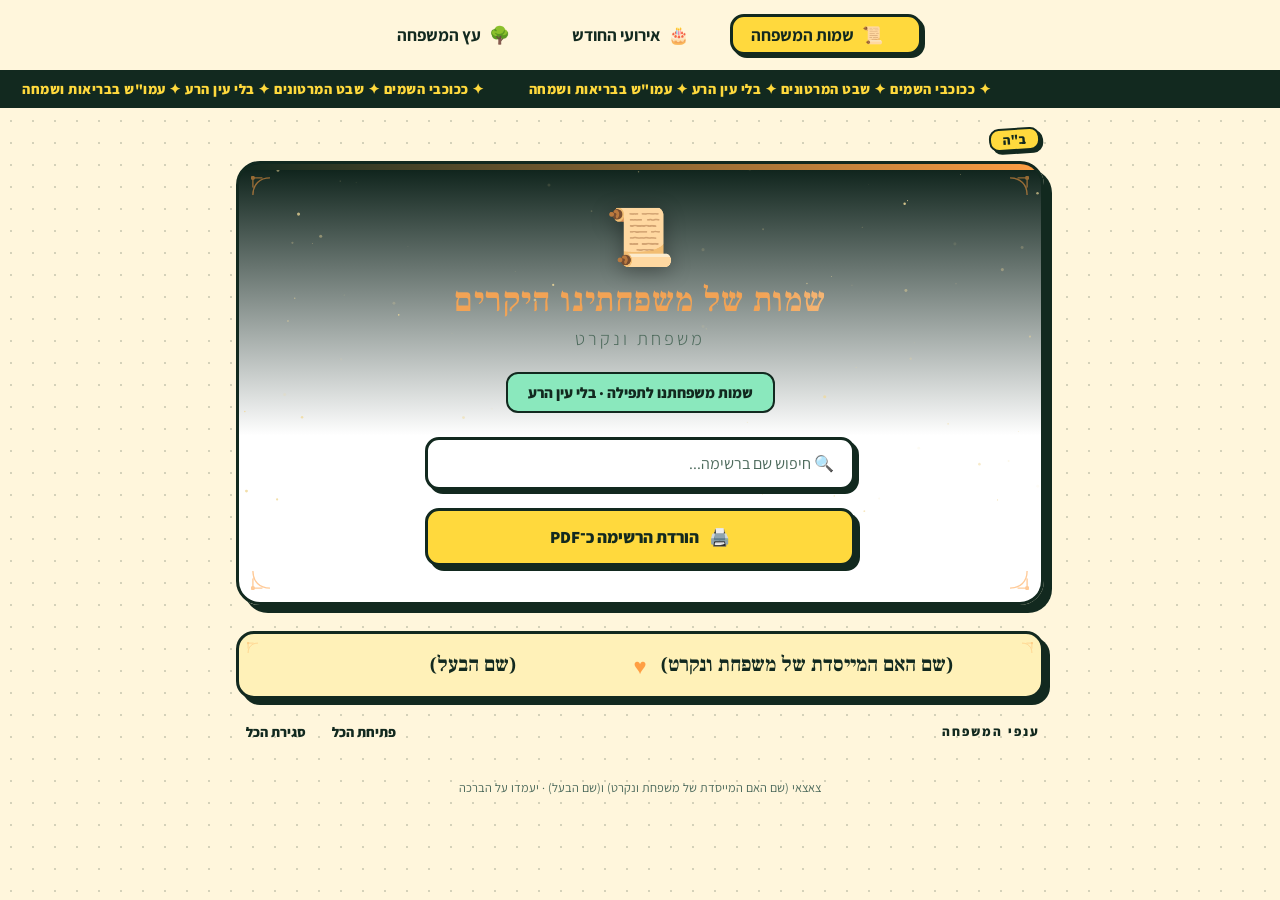
<file: index.html>
<!doctype html>
<html lang="he" dir="rtl">
<head>
<meta charset="utf-8">
<meta name="viewport" content="width=device-width, initial-scale=1, viewport-fit=cover">
<title>משפחת ונקרט — שמות המשפחה</title>
<link rel="manifest" href="manifest.json">
<meta name="theme-color" content="#142720">
<meta name="mobile-web-app-capable" content="yes">
<meta name="apple-mobile-web-app-capable" content="yes">
<meta name="apple-mobile-web-app-status-bar-style" content="black-translucent">
<meta name="apple-mobile-web-app-title" content="משפחת ונקרט">
<link rel="apple-touch-icon" href="apple-touch-icon.png">
<link rel="icon" type="image/png" sizes="192x192" href="icon-192.png">
</head>
<body>
<title>משפחת ונקרט — שמות המשפחה</title>
<style>
/* סקאלת רדיוס פינות (עקבית בכוונה): 8px=תגיות/שדות קטנים, 10-12px=כפתורים/קונטיינרים קטנים, 14-20px=כרטיסים, 24-28px=כרטיסים מודגשים (hero/היום), 50px=פילס, 50%=עיגולים */
@font-face{
  font-family:'Assistant';font-style:normal;font-weight:200 900;font-display:swap;
  src:url([data-uri]) format('woff2');
  unicode-range:U+0307-0308,U+0590-05FF,U+200C-2010,U+20AA,U+25CC,U+FB1D-FB4F;
}
@font-face{
  font-family:'Assistant';font-style:normal;font-weight:200 900;font-display:swap;
  src:url([data-uri]) format('woff2');
  unicode-range:U+0000-00FF,U+0131,U+0152-0153,U+02BB-02BC,U+02C6,U+02DA,U+02DC,U+2000-206F,U+20AC,U+2122;
}
@font-face{
  font-family:'Frank Ruhl Libre';font-style:normal;font-weight:700;font-display:swap;
  src:url([data-uri]) format('woff2');
  unicode-range:U+0307-0308,U+0590-05FF,U+200C-2010,U+20AA,U+25CC,U+FB1D-FB4F;
}
@font-face{
  font-family:'Frank Ruhl Libre';font-style:normal;font-weight:700;font-display:swap;
  src:url([data-uri]) format('woff2');
  unicode-range:U+0000-00FF,U+0131,U+0152-0153,U+02BB-02BC,U+02C6,U+02DA,U+02DC,U+2000-206F,U+20AC,U+2122;
}

:root{
  --ink:#12291f;
  --muted:#5c7568;
  --accent:#dd8a2e;
  --accent-soft:rgba(221,138,46,.12);
  --accent-line:rgba(221,138,46,.35);
  --bg1:#fdfbf6;
  --bg2:#e4eee2;
  --card:#ffffff;
  --line:rgba(18,41,31,.09);
  --btn-bg:#12402f;
  --btn-ink:#ffffff;
  --pill:#eef3ec;
  --shadow:0 18px 40px rgba(18,41,31,.10);
}
@media (prefers-color-scheme: dark){
  :root{
    --ink:#e7e3d2;
    --muted:#9bb3a4;
    --accent:#f2a355;
    --accent-soft:rgba(242,163,85,.14);
    --accent-line:rgba(242,163,85,.4);
    --bg1:#142720;
    --bg2:#0c1a14;
    --card:#1b2f26;
    --line:rgba(231,227,210,.10);
    --btn-bg:#f2a355;
    --btn-ink:#12291f;
    --pill:rgba(231,227,210,.08);
    --shadow:0 18px 40px rgba(0,0,0,.35);
  }
}
:root[data-theme="light"]{
  --ink:#12291f; --muted:#5c7568; --accent:#dd8a2e; --accent-soft:rgba(221,138,46,.12);
  --accent-line:rgba(221,138,46,.35); --bg1:#fdfbf6; --bg2:#e4eee2; --card:#ffffff;
  --line:rgba(18,41,31,.09); --btn-bg:#12402f; --btn-ink:#ffffff; --pill:#eef3ec;
  --shadow:0 18px 40px rgba(18,41,31,.10);
}
:root[data-theme="dark"]{
  --ink:#e7e3d2; --muted:#9bb3a4; --accent:#f2a355; --accent-soft:rgba(242,163,85,.14);
  --accent-line:rgba(242,163,85,.4); --bg1:#142720; --bg2:#0c1a14; --card:#1b2f26;
  --line:rgba(231,227,210,.10); --btn-bg:#f2a355; --btn-ink:#12291f; --pill:rgba(231,227,210,.08);
  --shadow:0 18px 40px rgba(0,0,0,.35);
}

*{box-sizing:border-box}
body{
  margin:0;
  direction:rtl;
  font-family:'Assistant','Segoe UI',Arial,sans-serif;
  color:var(--ink);
  background:linear-gradient(135deg,var(--bg1) 0%,var(--bg2) 100%) fixed;
  min-height:100vh;
}
.wrap{max-width:840px;margin:0 auto;padding:20px 16px 70px}
.bsd{font-size:13px;color:var(--muted);margin:0 4px 10px}

/* ---- hero ---- */
.hero{
  background:linear-gradient(180deg,var(--hero-sky,#0c1626) 0%,var(--card) 62%);
  border:1px solid var(--accent-soft);
  border-radius:24px;
  box-shadow:var(--shadow);
  padding:44px 30px 36px;
  text-align:center;
  position:relative;
  overflow:hidden;
}
:root{--hero-sky:#0b2018}
:root[data-theme="light"]{--hero-sky:#0b2018}
@media (prefers-color-scheme: dark){:root{--hero-sky:#061109}}
:root[data-theme="dark"]{--hero-sky:#061109}
.hero::before{
  content:"";position:absolute;top:0;right:0;left:0;height:6px;z-index:3;
  background:linear-gradient(to left,var(--accent),var(--btn-bg));
}
.starfield{position:absolute;inset:0;width:100%;height:100%;display:block;z-index:0}
/* זוהר שעוקב אחרי הסמן ב-hero — כמו פנס שמאיר עוד כוכבים במקום שנוגעים בו.
   רק בדסקטופ עם עכבר אמיתי (hover:hover) — במגע זה חסר משמעות ורק יעכב אצבע */
.hero-glow{
  position:absolute;inset:0;z-index:0;pointer-events:none;opacity:0;
  transition:opacity .4s ease;
  background:radial-gradient(circle 220px at var(--mx,50%) var(--my,50%), rgba(221,138,46,.28), transparent 70%);
}
@media (hover:hover) and (pointer:fine){.hero:hover .hero-glow{opacity:1}}
.hero-corner{position:absolute;width:38px;height:38px;color:var(--accent);opacity:.55;z-index:1;pointer-events:none}
.hero-corner svg{width:100%;height:100%}
.hero-corner.tl{top:12px;right:12px;transform:scaleX(-1)}
.hero-corner.tr{top:12px;left:12px}
.hero-corner.bl{bottom:12px;right:12px;transform:scale(-1,-1)}
.hero-corner.br{bottom:12px;left:12px;transform:scaleY(-1)}
.hero-content{position:relative;z-index:2}
.hero .icon{font-size:56px;line-height:1;filter:drop-shadow(0 4px 10px rgba(0,0,0,.35))}
.hero h1{
  font-family:'Frank Ruhl Libre',serif;
  font-size:clamp(26px,5vw,34px);
  margin:14px 0 4px;
  letter-spacing:1px;
  text-wrap:balance;
  background:linear-gradient(100deg,var(--gold-1,#dd8a2e) 30%,var(--gold-2,#fff3df) 48%,var(--gold-1,#dd8a2e) 66%);
  background-size:220% 100%;
  -webkit-background-clip:text;background-clip:text;-webkit-text-fill-color:transparent;
  animation:goldShine 5s ease-in-out infinite;
}
:root[data-theme="dark"] .hero h1, :root:not([data-theme="light"]) .hero h1{--gold-1:#f2a355;--gold-2:#fff3df}
@media (prefers-color-scheme: light){.hero h1{--gold-1:#dd8a2e;--gold-2:#fff3df}}
@keyframes goldShine{
  0%,100%{background-position:0% 50%}
  50%{background-position:100% 50%}
}
.hero h2{
  margin:0 0 22px;font-weight:300;color:var(--muted);
  font-size:1.15rem;letter-spacing:3px;
}

/* כניסה מדורגת */
@keyframes heroRise{from{opacity:0;transform:translateY(14px)}to{opacity:1;transform:translateY(0)}}
.hero-content > *{animation:heroRise .7s cubic-bezier(.16,.8,.3,1) both}
.hero-content > .icon{animation-delay:.05s}
.hero-content > h1{animation-delay:.15s}
.hero-content > h2{animation-delay:.25s}
.hero-content > .status{animation-delay:.35s}
.hero-content > .sync-pill{animation-delay:.4s}
.hero-content > .search{animation-delay:.45s}
.hero-content > .print-btn{animation-delay:.55s}
@media (prefers-reduced-motion: reduce){
  .hero h1{animation:none}
  .hero-content > *{animation:none}
}
.status{
  background:var(--pill);
  display:inline-block;
  padding:9px 20px;border-radius:12px;
  font-size:15px;color:var(--muted);
  margin-bottom:24px;
}
.status b{color:var(--accent)}
.sync-pill{
  display:none;font-size:12px;font-weight:700;color:var(--accent);
  margin:-14px 0 20px;letter-spacing:.2px;
}
.sync-pill.show{display:block}
.sync-pill.sync-err{color:#c0392b}
.sync-retry{
  background:none;border:1px solid currentColor;border-radius:8px;
  color:inherit;font:inherit;font-size:11px;font-weight:700;
  padding:1px 8px;cursor:pointer;margin-inline-start:4px;
}
.sync-retry:hover{background:rgba(192,57,43,.1)}
.search{
  display:block;width:100%;max-width:430px;margin:0 auto 18px;
  padding:13px 18px;font:inherit;font-size:16px;
  color:var(--ink);background:transparent;
  border:1.5px solid var(--line);border-radius:12px;
  transition:border-color .25s, box-shadow .25s;
}
.search::placeholder{color:var(--muted)}
.search:focus{outline:none;border-color:var(--accent);box-shadow:0 0 0 4px var(--accent-soft)}
.print-btn{
  display:flex;align-items:center;justify-content:center;gap:10px;
  width:100%;max-width:430px;margin:0 auto;
  background:var(--btn-bg);color:var(--btn-ink);
  border:none;border-radius:12px;cursor:pointer;
  padding:15px 32px;font:inherit;font-size:17px;font-weight:600;
  transition:transform .3s cubic-bezier(.175,.885,.32,1.275), background .3s, box-shadow .3s;
}
.print-btn:hover{background:var(--accent);color:#fff;transform:translateY(-3px);box-shadow:0 10px 20px rgba(221,138,46,.35)}
.print-btn:active{transform:translateY(-1px) scale(.97);transition-duration:.1s}
.print-btn:focus-visible,.search:focus-visible,.linkbtn:focus-visible,summary:focus-visible{outline:2px solid var(--accent);outline-offset:2px}
@media (prefers-reduced-motion: reduce){
  .print-btn,.chev,.search{transition:none}
}

/* ---- matriarch ---- */
.matriarch{
  margin:26px 0 6px;text-align:center;
  background:var(--accent-soft);
  border:1px solid var(--accent-line);
  border-radius:16px;padding:18px 16px 15px;
  position:relative;overflow:hidden;
}
.matriarch .hero-corner{width:22px;height:22px;opacity:.4}
.matriarch .hero-corner.tl{top:8px;right:8px}
.matriarch .hero-corner.tr{top:8px;left:8px}
.matriarch .nm{font-family:'Frank Ruhl Libre',serif;font-size:21px;line-height:1.25}
.matriarch .dt{color:var(--accent);font-weight:700;font-size:14px;margin-top:3px}
/* שני ראשי המשפחה תמיד זה לצד זה, באותו גודל — גם בנייד */
.matriarch .couple{display:flex;align-items:flex-start;justify-content:center;gap:8px;flex-wrap:nowrap}
.matriarch .head{flex:1 1 0;min-width:0;max-width:300px}
.matriarch .couple-heart{flex:0 0 auto;color:var(--accent);font-size:22px;padding:0 2px;line-height:1.3;align-self:center}
.matriarch .dt-death{color:#7d6a4a;font-weight:600;font-size:12.5px;margin-top:2px}

/* ---- toolbar ---- */
.toolbar{
  display:flex;align-items:center;gap:14px;flex-wrap:wrap;
  margin:20px 4px 10px;
}
.toolbar .ttl{font-size:13px;letter-spacing:2px;color:var(--muted)}
.toolbar .sp{flex:1}
.linkbtn{
  background:none;border:none;cursor:pointer;font:inherit;font-size:14px;
  color:var(--accent);font-weight:600;padding:4px 6px;border-radius:8px;
  transition:background .2s,transform .12s ease-out;
}
.linkbtn:hover{background:var(--accent-soft)}
.linkbtn:active{transform:scale(.96)}
.linkbtn.addbtn{
  background:var(--btn-bg);color:var(--btn-ink);font-weight:800;
  padding:9px 18px;border-radius:50px;
  box-shadow:0 4px 14px rgba(221,138,46,.35);
  animation:addPulse 2.6s ease-in-out infinite;
}
.linkbtn.addbtn:hover{background:var(--accent);box-shadow:0 6px 18px rgba(221,138,46,.5)}
@keyframes addPulse{
  0%,100%{box-shadow:0 4px 14px rgba(221,138,46,.35)}
  50%{box-shadow:0 4px 20px rgba(221,138,46,.65)}
}
@media (prefers-reduced-motion: reduce){.linkbtn.addbtn{animation:none}}
.noresults{display:none;text-align:center;color:var(--muted);padding:30px 10px;font-size:16px}

/* ---- באנר התקנת אפליקציה ---- */
.install-banner{
  display:none;position:fixed;left:0;right:0;bottom:0;z-index:250;
  background:var(--btn-bg);color:var(--btn-ink);
  align-items:center;gap:10px;
  padding:12px 16px calc(12px + env(safe-area-inset-bottom));
  box-shadow:0 -6px 20px rgba(0,0,0,.25);
  animation:installUp .35s ease;
}
.install-banner.show{display:flex}
@keyframes installUp{from{transform:translateY(100%)}to{transform:translateY(0)}}
.install-txt{flex:1;font-size:14.5px;font-weight:700;line-height:1.3}
.install-btn{
  flex:0 0 auto;background:var(--accent);color:#fff;border:none;border-radius:50px;
  padding:9px 20px;font:inherit;font-size:14px;font-weight:800;cursor:pointer;
}
.install-btn:hover{filter:brightness(1.08)}
.install-x{
  flex:0 0 auto;background:transparent;border:none;color:var(--btn-ink);
  opacity:.7;font-size:16px;cursor:pointer;padding:4px 6px;
}
.install-x:hover{opacity:1}
@media (prefers-reduced-motion: reduce){.install-banner{animation:none}}

/* ---- הוספת שם: מודל ---- */
.modal-backdrop{
  display:none;position:fixed;inset:0;z-index:200;
  background:rgba(20,25,32,.55);
  align-items:flex-start;justify-content:center;
  padding:5vh 16px;overflow-y:auto;
}
.modal-backdrop.show{display:flex}
.modal-card{
  background:var(--card);border-radius:20px;box-shadow:var(--shadow);
  max-width:460px;width:100%;padding:26px 24px 24px;position:relative;
  animation:modalIn .22s ease;
}
@keyframes modalIn{from{opacity:0;transform:translateY(8px)}to{opacity:1;transform:translateY(0)}}
.modal-close{
  position:absolute;top:14px;left:14px;background:var(--pill);border:none;
  border-radius:8px;width:28px;height:28px;cursor:pointer;color:var(--muted);font-size:14px;
}
.modal-close:hover{background:var(--accent-soft);color:var(--accent)}
.modal-card h3{
  font-family:'Frank Ruhl Libre',serif;font-size:20px;margin:0 0 4px;color:var(--ink);
}
.modal-sub{font-size:13px;color:var(--muted);margin:0 0 20px}
.fld{display:block;margin-bottom:15px}
.fld > span{display:block;font-size:13px;font-weight:700;color:var(--ink);margin-bottom:6px}
.fld input[type="text"]{
  width:100%;box-sizing:border-box;padding:10px 13px;font:inherit;font-size:15px;
  color:var(--ink);background:transparent;border:1.5px solid var(--line);border-radius:10px;
}
.fld input[type="text"]:focus{outline:none;border-color:var(--accent);box-shadow:0 0 0 3px var(--accent-soft)}
.fld-check{display:flex;align-items:center;gap:8px;font-size:14px;color:var(--ink);margin:14px 0;cursor:pointer}
.fld-check input{accent-color:var(--accent);width:16px;height:16px}
.seg{display:flex;gap:8px}
.seg-btn{
  flex:1;padding:9px;border:1.5px solid var(--line);background:transparent;border-radius:10px;
  font:inherit;font-size:14px;font-weight:700;color:var(--muted);cursor:pointer;
}
.seg-btn.active{background:var(--btn-bg);color:var(--btn-ink);border-color:var(--btn-bg)}
.marriage-fields{border-inline-start:2px solid var(--accent-line);padding-inline-start:12px;margin:-4px 0 15px}
.parent-results{
  margin-top:4px;max-height:170px;overflow-y:auto;border-radius:10px;
}
.parent-results:not(:empty){border:1px solid var(--line)}
.parent-opt{
  padding:8px 12px;font-size:14px;cursor:pointer;border-bottom:1px solid var(--line);
}
.parent-opt:last-child{border-bottom:none}
.parent-opt:hover{background:var(--accent-soft)}
.parent-opt small{display:block;color:var(--muted);font-size:12px}
.parent-chosen{
  margin-top:6px;padding:9px 13px;background:var(--accent-soft);border-radius:10px;
  font-size:14px;color:var(--ink);display:flex;align-items:center;justify-content:space-between;gap:8px;
}
.parent-chosen button{
  background:none;border:none;color:var(--muted);cursor:pointer;font-size:13px;
}
.name-preview{
  margin-top:7px;padding:9px 13px;border-radius:10px;
  background:var(--accent-soft);border:1px solid var(--accent-line);
  font-size:14px;color:var(--ink);
}
.name-preview b{font-weight:800;color:var(--accent)}
.name-preview small{display:block;color:var(--muted);font-size:11.5px;margin-top:2px}
.modal-msg{font-size:14px;margin-bottom:12px;min-height:0}
.modal-msg.ok{color:#1e8449}
.modal-msg.err{color:#c0392b}
#addSubmit{margin-top:2px}
#addSubmit:disabled{opacity:.6;cursor:not-allowed}
.fld-row{display:flex;gap:10px}
.fld-row .fld{flex:1;min-width:0}
.fld-divider{
  font-size:12px;font-weight:800;color:var(--muted);letter-spacing:1px;
  margin:14px 0 10px;padding-top:12px;border-top:1px solid var(--line);
}
.edit-actions{display:flex;flex-direction:column;gap:10px;margin-top:4px}
.del-btn{
  background:transparent;border:1.5px solid #d9534f;color:#c0392b;
  border-radius:12px;padding:11px;font:inherit;font-size:15px;font-weight:700;cursor:pointer;
}
.del-btn:hover{background:rgba(217,83,79,.08)}
.del-btn:disabled{opacity:.5;cursor:not-allowed}

.sparkle-piece{
  position:absolute;pointer-events:none;font-size:16px;color:var(--accent);
  animation:sparkleFly .9s ease-out forwards;
}
@keyframes sparkleFly{
  0%{transform:translate(-50%,-50%) scale(.3);opacity:1}
  100%{transform:translate(calc(-50% + var(--dx)),calc(-50% + var(--dy))) scale(1.1);opacity:0}
}
@media (prefers-reduced-motion: reduce){.sparkle-piece{display:none}}

/* ---- branches ---- */
details.branch{
  background:var(--card);
  border:1px solid var(--line);
  border-inline-start:4px solid var(--bc,var(--accent));
  border-radius:18px;
  box-shadow:0 8px 22px rgba(18,41,31,.06);
  margin:14px 0;
  overflow:hidden;
}
summary{
  list-style:none;cursor:pointer;
  display:flex;align-items:center;gap:12px;
  padding:17px 20px;
}
summary::-webkit-details-marker{display:none}
summary:hover{background:var(--accent-soft)}
details.branch{transition:box-shadow .25s, transform .25s}
details.branch:has(summary:hover){box-shadow:0 10px 26px rgba(221,138,46,.28);transform:translateY(-1px)}
.b-avatar{
  flex-shrink:0;width:38px;height:38px;border-radius:50%;
  background:var(--bc,var(--accent));color:#fff;
  display:flex;align-items:center;justify-content:center;
  font-family:'Frank Ruhl Libre',serif;font-size:17px;font-weight:700;
  box-shadow:0 3px 8px color-mix(in srgb, var(--bc,var(--accent)) 45%, transparent);
}
.b-actions{margin-inline-start:auto;flex-shrink:0;display:flex;align-items:center;gap:8px}
/* כניסה מדורגת של כרטיסים — משותפת לענפים/כרטיסי אירועים/צמתי עץ. var(--i) מוזרק ב-JS
   לפי אינדקס; min() עוצר את ההשהיה אחרי כמה כרטיסים כדי שרשימות ארוכות לא יחכו לנצח.
   350ms ולא 500 — אנימציות UI צריכות להישאר מתחת ל-300-350ms כדי להרגיש מגיבות ולא איטיות.
   prefers-reduced-motion מרוכז בסוף הקובץ, לא כאן — ר' הערה שם */
@keyframes cardIn{from{opacity:0;transform:translateY(14px)}to{opacity:1;transform:translateY(0)}}
details.branch{animation:cardIn .35s cubic-bezier(.16,.8,.3,1) both;animation-delay:calc(min(var(--i,0),14) * 45ms)}
.chev{
  flex-shrink:0;width:22px;height:22px;border-radius:50%;
  display:flex;align-items:center;justify-content:center;
  color:var(--accent);font-size:13px;
  transition:transform .3s;
}
details[open] .chev{transform:rotate(90deg)}
.b-name{font-family:'Frank Ruhl Libre',serif;font-size:19px;line-height:1.3}
.b-fam{color:var(--muted);font-weight:400;font-size:14px}
.b-sub{font-size:13px;color:var(--muted);margin-top:1px}
.b-head{flex:1;min-width:0}
.b-count{
  flex-shrink:0;font-size:12.5px;font-weight:700;color:var(--accent);
  background:var(--accent-soft);border-radius:50px;padding:4px 12px;white-space:nowrap;
}
.b-body{border-top:1px solid var(--line);padding:6px 20px 18px}

.unit{padding:13px 0;border-bottom:1px dashed var(--line)}
.unit:last-child{border-bottom:none}
.row{display:flex;align-items:baseline;gap:10px;padding:2.5px 0;flex-wrap:wrap}
.row .nm{font-size:15.5px}
.row.head .nm{font-weight:700;font-size:16px}
.row .rel{color:var(--muted);font-size:14px}
.row .dt{
  margin-inline-start:auto;color:var(--accent);
  font-weight:700;font-size:12.5px;white-space:nowrap;
  background:var(--accent-soft);border-radius:50px;padding:3px 10px;
}
.row .dt-death{
  color:#7d6a4a;font-weight:600;font-size:12.5px;white-space:nowrap;margin-inline-start:auto;
  background:rgba(125,106,74,.12);border-radius:50px;padding:3px 10px;
}
.row .dt + .dt-death{margin-inline-start:8px}
.edit-dot{
  flex-shrink:0;width:24px;height:24px;border-radius:50%;
  border:1px solid var(--line);background:var(--card);color:var(--muted);
  cursor:pointer;font-size:12px;line-height:1;
  /* inline-flex ולא flex: כשהעיפרון מוצמד בתוך טקסט (למשל שורת שמות), display:flex
     היה יוצר שורה נפרדת בכפייה (בלוק) ומרחיק את מה שמתחתיו — inline-flex משמר את
     המירכוז הפנימי של ה-✎ אבל משתתף כרגיל בזרימת הטקסט */
  display:inline-flex;align-items:center;justify-content:center;
  opacity:.35;transition:opacity .15s, color .15s, background .15s, transform .12s ease-out;
}
.row:hover .edit-dot, .edit-dot:focus-visible{opacity:1}
.edit-dot:hover{background:var(--accent-soft);color:var(--accent)}
.edit-dot:active{transform:scale(.88)}
/* עיפרון בכרטיס ראשי המשפחה */
.head-edit{margin-top:8px;display:flex;justify-content:center}
.head-edit .edit-dot{opacity:.55}
.matriarch:hover .head-edit .edit-dot{opacity:1}
/* עיפרון בשורת ראש הענף (בתוך .b-actions) */
.b-actions .edit-dot{opacity:.4}
summary:hover .b-actions .edit-dot, .b-actions .edit-dot:focus-visible{opacity:1}
.kids{
  margin-top:7px;margin-inline-start:6px;
  border-inline-start:2px solid var(--accent-line);
  padding-inline-start:14px;
}
.kids-label{font-size:12px;color:var(--muted);letter-spacing:1.5px;margin:6px 0 2px}
.kid>.row .nm::before{content:"•";color:var(--accent);margin-inline-end:8px}
.kids .kids{margin-inline-start:12px}
.row.hidden,.unit.hidden,.kid.hidden{display:none}
details.branch.hidden{display:none}

.foot{
  text-align:center;color:var(--muted);font-size:12.5px;margin-top:34px;
}

/* ---- tabs (כמו באתר בלוי) ---- */
.tabs-nav{
  background:var(--card);
  padding:14px 10px;
  display:flex;justify-content:center;gap:12px;
  border-bottom:1px solid var(--line);
  position:sticky;top:0;z-index:100;
}
.tab-indicator{
  position:absolute;background:var(--btn-bg);border-radius:50px;
  box-shadow:0 4px 12px rgba(18,41,31,.2);
  transition:left .4s cubic-bezier(.65,0,.35,1), width .4s cubic-bezier(.65,0,.35,1), top .4s cubic-bezier(.65,0,.35,1), height .4s cubic-bezier(.65,0,.35,1);
  z-index:0;pointer-events:none;
}
.tab-btn{
  position:relative;z-index:1;
  border:none;outline:none;cursor:pointer;
  padding:10px 25px;background:transparent;color:var(--ink);
  font-family:'Assistant',sans-serif;font-weight:700;font-size:17px;
  border-radius:50px;
  display:flex;align-items:center;gap:8px;
  transition:background .3s cubic-bezier(.25,.46,.45,.94), color .3s cubic-bezier(.25,.46,.45,.94), transform .12s ease-out;
}
.tab-btn:not(.active):hover{background:var(--accent-soft);color:var(--accent)}
.tab-btn.active{color:var(--btn-ink)}
.tab-btn:active{transform:scale(.96)}
.tab-short{display:none}
@media (prefers-reduced-motion: reduce){.tab-indicator{transition:none}}

/* ---- התאמה למסך טלפון ---- */
@media (max-width:600px){
  .tab-full{display:none}
  .tab-short{display:inline}
  .tabs-nav{
    padding:8px 6px;gap:6px;
    padding-top:calc(8px + env(safe-area-inset-top));
  }
  .tab-btn{padding:8px 14px;font-size:14.5px;white-space:nowrap;gap:5px}

  .wrap{padding:12px 12px 60px}
  .bsd{margin:0 2px 6px}
  .hero{padding:16px 14px 16px;border-radius:18px}
  .hero .icon{font-size:30px}
  .hero h1{font-size:20px;margin:6px 0 2px;letter-spacing:.5px}
  .hero h2{font-size:.92rem;margin-bottom:10px;letter-spacing:2px}
  .hero-corner{width:24px;height:24px}
  .status{padding:5px 13px;font-size:12.5px;margin-bottom:10px}
  .sync-pill{margin:-6px 0 9px;font-size:11px}
  .search{padding:10px 14px;font-size:15px;margin-bottom:10px}
  .print-btn{padding:11px 18px;font-size:15px}
  .matriarch{margin:14px 0 4px;padding:12px 12px 10px}
  .matriarch .nm{font-size:14.5px;line-height:1.2}
  .matriarch .dt{font-size:11.5px;margin-top:1px}
  .matriarch .dt-death{font-size:11px}
  .matriarch .couple{gap:4px}
  .matriarch .couple-heart{font-size:15px;padding:0}
  /* בנייד: הכותרת "ענפי המשפחה" מוסתרת כדי שהכפתורים ייכנסו בשורה אחת */
  .toolbar{margin:12px 2px 6px;gap:7px}
  .toolbar .ttl{display:none}
  .linkbtn{font-size:13.5px;padding:4px 5px}
  .linkbtn.addbtn{padding:8px 15px;font-size:13.5px}
  summary{padding:14px 14px}
  .b-body{padding:6px 14px 14px}
  .tree-viewport{height:62vh;min-height:340px}
  .wrap-wide{padding:10px 10px 40px}
  .tree-search{flex:1 1 100%}
  .tree-toolbar{gap:6px;margin:6px 2px 8px}
  .tool-btn{padding:5px 11px;font-size:13px}
}

.panel{display:none}
.panel.active{display:block;animation:panelIn .3s cubic-bezier(.16,.8,.3,1) both}
@keyframes panelIn{from{opacity:0;transform:translateY(12px)}to{opacity:1;transform:translateY(0)}}
.hidden{display:none!important}

/* ---- search highlight ---- */
.row.hit{background:var(--accent-soft);border-radius:8px;padding-inline:6px}

/* ---- אירועי החודש ---- */
#panel-events{
  background-image:url("data:image/svg+xml,%3Csvg width='100' height='100' viewBox='0 0 100 100' xmlns='http://www.w3.org/2000/svg'%3E%3Ccircle cx='11' cy='11' r='7' fill='%23ffd93d' fill-opacity='0.10'/%3E%3Ccircle cx='59' cy='36' r='7' fill='%23ff6b6b' fill-opacity='0.07'/%3E%3Ccircle cx='16' cy='29' r='3' fill='%23ffd93d' fill-opacity='0.12'/%3E%3Ccircle cx='71' cy='75' r='3' fill='%23ff6b6b' fill-opacity='0.09'/%3E%3Ccircle cx='34' cy='87' r='3' fill='%23ffd93d' fill-opacity='0.12'/%3E%3Ccircle cx='90' cy='12' r='2' fill='%23ff6b6b' fill-opacity='0.10'/%3E%3Ccircle cx='12' cy='84' r='2' fill='%23ffd93d' fill-opacity='0.14'/%3E%3C/svg%3E");
  min-height:60vh;
}
.ev-head{text-align:center;margin:30px 0 32px;padding:0 10px}
.ev-top{
  display:block;font-size:24px;font-weight:700;margin-bottom:2px;
  background:linear-gradient(135deg,#ff6b6b,#ff9f43);
  -webkit-background-clip:text;background-clip:text;
  -webkit-text-fill-color:transparent;
  filter:drop-shadow(0 2px 2px rgba(0,0,0,.05));
}
.ev-month{
  display:block;font-size:52px;font-weight:900;
  font-family:'Assistant',sans-serif;color:var(--ink);
  letter-spacing:-1px;line-height:1.1;
  text-shadow:2px 2px 0 rgba(255,217,61,.35);
}
/* ---- בורר חודש ---- */
.month-nav{display:flex;align-items:center;justify-content:center;gap:6px;margin-top:2px}
.month-arrow{
  flex:0 0 auto;width:38px;height:38px;border-radius:50%;
  border:1.5px solid var(--line);background:var(--card);color:var(--ink);
  font-size:26px;line-height:1;cursor:pointer;font-family:inherit;
  display:flex;align-items:center;justify-content:center;
  transition:background .2s,border-color .2s,color .2s,transform .12s ease-out;
}
.month-arrow:hover{background:var(--accent-soft);border-color:var(--accent);color:var(--accent)}
.month-arrow:focus-visible{outline:2px solid var(--accent);outline-offset:2px}
.month-arrow:active{transform:scale(.9)}
.month-select{
  font-family:'Assistant',sans-serif;font-size:40px;font-weight:900;
  color:var(--ink);background:transparent;border:none;cursor:pointer;
  text-align:center;text-align-last:center;letter-spacing:-1px;
  padding:2px 6px;border-radius:12px;max-width:min(78vw,340px);
  text-shadow:2px 2px 0 rgba(255,217,61,.35);
  appearance:none;-webkit-appearance:none;
}
.month-select:hover{background:var(--accent-soft)}
.month-select:focus-visible{outline:2px solid var(--accent);outline-offset:2px}
.month-select option{
  font-size:16px;font-weight:700;color:var(--ink);background:var(--card);
  text-shadow:none;letter-spacing:0;
}
.month-today{
  margin-top:8px;background:none;border:none;cursor:pointer;
  font:inherit;font-size:12.5px;font-weight:700;color:var(--accent);
  padding:3px 10px;border-radius:8px;
}
.month-today:hover{background:var(--accent-soft)}
.ev-hebdate{font-size:14px;color:var(--muted);font-weight:700;margin-top:10px;letter-spacing:.5px}
.today-card{
  background:var(--card);border:3px solid #FFD93D;border-radius:28px;
  box-shadow:0 10px 0 #FFD93D;
  padding:22px;max-width:500px;margin:0 auto 40px;
  text-align:center;transform:rotate(-1deg);
}
.today-label{font-size:16px;font-weight:800;color:#ff9f43;display:block;margin-bottom:8px}
.today-content{color:var(--ink)}
.today-name-line{font-size:22px;font-weight:800;line-height:1.3}
.today-meta-line{font-size:14px;font-weight:600;color:var(--muted);font-style:italic;margin-top:2px}
.today-fam-line{font-size:15px;font-weight:700;color:var(--ink);text-align:center;margin-top:2px}
.today-age{font-size:15px;font-weight:700;color:var(--accent);white-space:nowrap}
.event-grid{
  display:grid;grid-template-columns:repeat(auto-fill,minmax(160px,1fr));
  gap:15px;padding-bottom:20px;
}
.event-card{
  background:var(--card);border:2px solid transparent;border-radius:20px;
  padding:16px 12px;display:flex;flex-direction:column;align-items:center;
  text-align:center;box-shadow:0 4px 15px rgba(0,0,0,.05);
  transition:transform .3s cubic-bezier(.175,.885,.32,1.275), border-color .3s cubic-bezier(.175,.885,.32,1.275), box-shadow .3s cubic-bezier(.175,.885,.32,1.275);
  animation:cardIn .35s cubic-bezier(.16,.8,.3,1) both;animation-delay:calc(min(var(--i,0),14) * 45ms);
}
.event-card:hover{transform:scale(1.03) rotate(1deg);border-color:#FF6B6B;box-shadow:0 10px 25px rgba(0,0,0,.1)}
.event-card.is-today{border-color:#FFD93D;box-shadow:0 6px 0 #FFD93D}
.event-icon{
  font-size:30px;width:58px;height:58px;border-radius:50%;
  background:linear-gradient(135deg,rgba(255,107,107,.16),rgba(255,107,107,.05));
  box-shadow:inset 0 0 0 1px rgba(255,107,107,.3);
  display:flex;align-items:center;justify-content:center;
  margin-bottom:10px;
}
.e-name{font-weight:800;font-size:16px;line-height:1.25;margin-bottom:7px;color:var(--ink)}
.e-date{
  font-size:13.5px;font-weight:700;color:#FF6B6B;
  background:rgba(255,107,107,.10);padding:3px 12px;border-radius:12px;
}
.e-countdown{
  font-size:11.5px;font-weight:700;color:#FF6B6B;opacity:.8;margin-top:4px;
}
.e-fam{
  font-size:12px;font-weight:700;color:var(--muted);
  background:var(--pill);padding:2px 10px;border-radius:10px;
  margin-bottom:7px;
}
.e-age{font-size:12px;color:var(--muted);margin-top:6px;font-weight:600}
.e-parent{font-size:11.5px;color:var(--muted);font-style:italic;margin-bottom:6px}
.today-row{padding:10px 0;display:flex;flex-direction:column;align-items:center;text-align:center}
.today-row + .today-row{border-top:1px dashed var(--line);margin-top:6px}
.bday-blessing{
  margin-top:10px;padding:12px 16px;border-radius:12px;
  background:var(--accent-soft);border:1px dashed var(--accent);
  font-family:'Frank Ruhl Libre',serif;font-size:14px;line-height:1.7;color:var(--ink);
  max-width:380px;
}
.bday-blessing div{margin:0}
.today-actions{display:flex;align-items:center;flex-wrap:wrap;justify-content:center;gap:8px;margin-top:8px}
.today-actions .greet-wrap{width:auto;max-width:320px}
.greet-wrap{display:inline-block;text-align:start;width:100%}
.event-card .greet-wrap{margin-top:6px}
.greet-toggle{
  font-family:'Assistant',sans-serif;font-size:12px;font-weight:700;
  background:var(--pill);color:var(--ink);border:1px solid var(--line);
  border-radius:12px;padding:3px 11px;cursor:pointer;white-space:nowrap;
  transition:border-color .2s,transform .12s ease-out;
}
.greet-toggle:hover{border-color:var(--accent)}
.greet-toggle:active{transform:scale(.95)}
.greet-panel{
  margin-top:8px;padding:10px;border-radius:10px;background:var(--pill);
  text-align:start;width:100%;box-sizing:border-box;
}
.greet-panel.hidden{display:none}
.greet-list{display:flex;flex-direction:column;gap:6px;margin-bottom:8px;max-height:140px;overflow-y:auto}
.greet-item{
  font-size:12.5px;color:var(--ink);line-height:1.4;word-break:break-word;
  background:var(--card);border:1px solid var(--line);
  border-radius:13px;border-start-start-radius:3px;
  padding:6px 11px;
}
.greet-item b{display:block;color:var(--accent);font-size:11px;margin-bottom:1px}
.greet-empty{font-size:12px;color:var(--muted);font-style:italic}
.greet-form{display:flex;flex-direction:column;gap:6px}
.greet-form input{
  font-family:'Assistant',sans-serif;font-size:13px;border:1px solid var(--line);
  border-radius:8px;padding:6px 9px;background:var(--card);color:var(--ink);width:100%;box-sizing:border-box;
}
.greet-form-actions{display:flex;flex-wrap:wrap;gap:6px}
.greet-form-actions button{
  font-family:'Assistant',sans-serif;font-size:13px;font-weight:700;
  border:none;border-radius:8px;padding:7px 9px;cursor:pointer;
  flex:1 1 90px;white-space:nowrap;
}
.greet-form-actions button[type="submit"]{background:var(--accent);color:#fff}
.greet-wa-btn{background:#25D366;color:#fff}
.greet-form button:disabled{opacity:.6;cursor:default}
.ev-empty{text-align:center;color:var(--muted);font-size:15.5px;padding:24px 10px}

/* ---- שלוש החלוניות: ימי הולדת / ימי נישואין / נשמות ---- */
.ev-panel{margin-bottom:34px}
.ev-panel + .ev-panel{padding-top:28px;border-top:1px solid var(--line)}
.ev-panel-head{
  text-align:center;font-family:'Frank Ruhl Libre',serif;font-size:22px;color:var(--ink);
  margin-bottom:16px;display:flex;align-items:center;justify-content:center;gap:8px;flex-wrap:wrap;
}
.ev-panel-icon{font-size:20px}
.ev-panel-sub{
  font-family:'Assistant',sans-serif;font-size:12px;color:var(--muted);font-weight:600;
  letter-spacing:1px;background:var(--pill);padding:2px 10px;border-radius:10px;
}

/* ---- ימי נישואין ---- */
.anniv-list{
  display:grid;grid-template-columns:repeat(auto-fill,minmax(230px,1fr));gap:12px;
  max-width:760px;margin:0 auto;
}
.anniv-card{
  background:var(--card);border:1px solid var(--line);border-radius:14px;
  border-inline-start:3px solid #c98bb0;
  padding:12px 15px;display:flex;align-items:center;gap:10px;
  animation:cardIn .35s cubic-bezier(.16,.8,.3,1) both;animation-delay:calc(min(var(--i,0),14) * 45ms);
}
.anniv-card.is-today{border-inline-start-color:var(--accent);background:var(--accent-soft)}
.anniv-ring{
  font-size:20px;flex-shrink:0;width:38px;height:38px;border-radius:50%;
  display:flex;align-items:center;justify-content:center;
  background:linear-gradient(135deg,rgba(201,139,176,.18),rgba(201,139,176,.05));
  box-shadow:inset 0 0 0 1px rgba(201,139,176,.35);
}
.anniv-info{min-width:0}
.anniv-names{font-weight:700;font-size:14.5px;color:var(--ink);line-height:1.3}
.anniv-fam-line{font-size:13px;font-weight:700;color:var(--ink);text-align:center;margin-top:2px}
.anniv-parent{font-size:11px;color:var(--muted);font-style:italic;margin-top:2px}
.anniv-date{
  font-size:12px;font-weight:700;color:#c98bb0;margin-top:4px;display:inline-block;
  background:rgba(201,139,176,.10);padding:2px 10px;border-radius:12px;
}
.anniv-years{font-size:11.5px;color:var(--accent);font-weight:700;margin-top:2px}
.anniv-today-tag{font-size:11px;font-weight:800;color:var(--accent)}
.anniv-countdown{font-size:11.5px;font-weight:700;color:#c98bb0;opacity:.8;margin-top:4px}

/* ---- נשמות החודש (יארצייטים) ---- */
.memorial-list{
  display:grid;grid-template-columns:repeat(auto-fill,minmax(200px,1fr));gap:12px;
  max-width:760px;margin:0 auto;
}
.memorial-card{
  background:var(--card);border:1px solid var(--line);border-radius:14px;
  border-inline-start:3px solid #7d6a4a;
  padding:12px 15px;display:flex;align-items:center;gap:10px;
  /* דעיכה עדינה בלבד (בלי תנועה/קפיצה) — הקשר של יארצייט מחייב איפוק, לכן ease רגיל
     ולא עקומת ה-ease-out החדה של שאר הכרטיסים, ומשך מעט ארוך יותר (עדיין לא גרירת רגליים) */
  animation:memFadeIn .45s ease both;animation-delay:calc(min(var(--i,0),14) * 45ms);
}
@keyframes memFadeIn{from{opacity:0}to{opacity:1}}
.memorial-card.is-today{border-inline-start-color:var(--accent);background:var(--accent-soft)}
.memorial-flame{
  font-size:19px;flex-shrink:0;width:36px;height:36px;border-radius:50%;
  display:flex;align-items:center;justify-content:center;
  background:rgba(125,106,74,.10);
}
.memorial-info{min-width:0}
.memorial-name{font-weight:700;font-size:14.5px;color:var(--ink);line-height:1.25}
.memorial-parent{font-size:11px;color:var(--muted);font-style:italic;margin-top:2px}
.memorial-date{font-size:12.5px;color:var(--muted);margin-top:2px}
.memorial-today-tag{font-size:11px;font-weight:800;color:var(--accent)}
.memorial-countdown{font-size:11px;font-weight:600;color:#7d6a4a;opacity:.75;margin-top:3px}
@media (max-width:600px){
  .ev-top{font-size:19px}
  .ev-month{font-size:40px}
  .event-grid{grid-template-columns:1fr 1fr}
}

/* ---- עץ המשפחה: דיאגרמה חזותית ---- */
#panel-tree{background:radial-gradient(ellipse 900px 420px at 50% 0%, var(--accent-soft), transparent 70%)}
.tree-head{text-align:center;margin:34px 0 6px;padding:0 10px}
.tree-top{
  display:block;font-size:24px;font-weight:700;
  font-family:'Frank Ruhl Libre',serif;
  background:linear-gradient(135deg,var(--btn-bg),var(--accent));
  -webkit-background-clip:text;background-clip:text;-webkit-text-fill-color:transparent;
}
.wrap-wide{max-width:1160px;margin:0 auto;padding:18px 14px 46px}
.tree-toolbar{
  display:flex;align-items:center;gap:8px;flex-wrap:wrap;
  margin:8px 4px 12px;
}
.tree-hint{font-size:12.5px;color:var(--muted)}
@media (max-width:600px){.tree-hint-wide{display:none}}
.tree-toolbar .sp{flex:1}
.tree-search{
  flex:0 1 220px;padding:7px 14px;font:inherit;font-size:14px;
  color:var(--ink);background:var(--card);
  border:1.5px solid var(--line);border-radius:50px;
  transition:border-color .2s, box-shadow .2s;
}
.tree-search::placeholder{color:var(--muted)}
.tree-search:focus{outline:none;border-color:var(--accent);box-shadow:0 0 0 3px var(--accent-soft)}
.dnode.d-match{
  border-color:var(--accent)!important;
  box-shadow:0 0 0 3px var(--accent), 0 8px 18px rgba(221,138,46,.4)!important;
  animation:matchPulse 1.4s ease-in-out infinite;
}
@keyframes matchPulse{50%{box-shadow:0 0 0 4px var(--accent), 0 8px 22px rgba(221,138,46,.6)!important}}
@media (prefers-reduced-motion: reduce){.dnode.d-match{animation:none}}
.tool-btn{
  background:var(--card);border:1px solid var(--line);border-radius:10px;
  cursor:pointer;font:inherit;font-size:14px;font-weight:700;color:var(--ink);
  padding:6px 14px;transition:background .2s,color .2s,transform .12s ease-out;
}
.tool-btn:hover{background:var(--accent-soft);color:var(--accent)}
.tool-btn:focus-visible{outline:2px solid var(--accent);outline-offset:2px}
.tool-btn.active{background:var(--accent);color:#fff;border-color:var(--accent)}
.tool-btn:active{transform:scale(.95)}

.tree-viewport{
  position:relative;height:74vh;min-height:440px;
  border:1px solid var(--line);border-radius:18px;
  background:var(--card);
  background-image:radial-gradient(var(--accent-soft) 1.5px, transparent 1.5px);
  background-size:24px 24px;
  overflow:hidden;cursor:grab;touch-action:none;
  box-shadow:var(--shadow);
}
.tree-viewport.dragging{cursor:grabbing}
.tree-canvas{position:absolute;top:0;left:0;transform-origin:0 0}

.dnode{
  position:absolute;box-sizing:border-box;
  background:var(--card);
  border:1.5px solid var(--line);
  border-top:4px solid var(--bc,var(--accent));
  border-radius:12px;
  padding:8px 10px 20px;
  text-align:center;
  box-shadow:0 3px 10px rgba(18,41,31,.10);
  transition:transform .18s, box-shadow .18s;
  /* "קפיצה" קלה בהופעה — עם overshoot, מתאים לאופי המשחקי של תרשים העץ.
     left/top כבר קבועים ב-JS לפי המיקום הסופי, אז מסובבים רק scale/opacity ולא translate */
  animation:nodePop .4s cubic-bezier(.34,1.56,.64,1) both;
}
@keyframes nodePop{from{opacity:0;transform:scale(.75)}to{opacity:1;transform:scale(1)}}
.tree-edges path.d-edge{
  stroke-dasharray:1;stroke-dashoffset:1;
  animation:edgeDraw .45s cubic-bezier(.45,0,.4,1) both;
}
@keyframes edgeDraw{to{stroke-dashoffset:0}}
.dnode.has-kids{cursor:pointer}
.dnode.has-kids:hover{
  transform:translateY(-3px);
  box-shadow:0 10px 22px rgba(18,41,31,.2), 0 0 0 3px color-mix(in srgb, var(--bc,var(--accent)) 30%, transparent);
}
.d-fam{
  display:inline-block;font-size:10px;font-weight:800;color:#fff;
  background:var(--bc,var(--accent));border-radius:8px;padding:1px 8px;margin-bottom:4px;
  max-width:100%;overflow:hidden;text-overflow:ellipsis;white-space:nowrap;
}
.d-name{font-weight:800;font-size:12.5px;line-height:1.25;color:var(--ink);white-space:nowrap;overflow:hidden;text-overflow:ellipsis}
.d-spouse{font-size:11px;color:var(--muted);margin-top:2px;white-space:nowrap;overflow:hidden;text-overflow:ellipsis}
.d-badge{
  position:absolute;bottom:-10px;left:50%;transform:translateX(-50%);
  background:var(--bc,var(--accent));color:#fff;
  font-size:10px;font-weight:800;border-radius:50%;
  width:20px;height:20px;
  display:flex;align-items:center;justify-content:center;
  box-shadow:0 2px 6px rgba(0,0,0,.2);
}
.d-arrow{display:inline-block;transition:transform .2s;font-size:9px}
.dnode.is-open .d-arrow{transform:rotate(180deg)}
.dnode.d-root{
  border:2px solid var(--accent);border-top-width:5px;
  background:linear-gradient(180deg,var(--accent-soft),var(--card) 65%);
}
.dnode.d-root .d-name{font-family:'Frank Ruhl Libre',serif;font-size:14.5px;white-space:normal}
.d-crown{display:block;font-size:17px;margin-bottom:1px}
.tree-edges{position:absolute;top:0;left:0;pointer-events:none}

/* ---- print sheet ---- */
#print-sheet{display:none}
@media print{
  @page{margin:10mm}
  body{background:#fff !important}
  .app{display:none !important}
  /* אלמנטים מקובעים/צפים מודפסים בכל עמוד ומכסים את הרשימה — מסתירים בהדפסה */
  .install-banner, .modal-backdrop, .sparkle-piece{display:none !important}
  #print-sheet{display:block;direction:rtl;color:#000;background:#fff}
  .p-stamp{font-size:11px;color:#555;font-weight:600;text-align:left;margin-bottom:6px}
  .p-head{
    text-align:center;border-bottom:1.5px solid #12291f;
    padding:6px 0 12px;margin-bottom:16px;
  }
  .p-title{
    font-family:'Frank Ruhl Libre',serif;font-size:30px;color:#12291f;
    margin:0;letter-spacing:3px;
  }
  .p-sub{font-size:15px;color:#dd8a2e;font-weight:600;letter-spacing:2px;margin-top:6px}
  .p-cols{column-count:3;column-gap:22px;column-rule:1px solid #eee}
  .p-branch{
    font-weight:800;font-size:12px;color:#12291f;
    margin:7px 0 2px;break-after:avoid;
    border-bottom:1px solid #dd8a2e;padding-bottom:2px;
  }
  .p-row{
    font-size:10.5px;line-height:1.35;padding:2.2px 0;
    break-inside:avoid;border-bottom:.5px solid #f4f4f4;color:#111;
  }
  .p-row::before{content:"•";color:#dd8a2e;margin-left:6px}
  .p-row b{font-weight:700}
  .p-date{color:#444}
}

/* ---- מסך טלפון לרוחב (אחרי סיבוב מסך) — גובה זמין קטן, אז אסור לכפות min-height גדול
   (כמו 440px של העץ ברירת המחדל) כי זה יגלוש מעבר לגובה המסך כולו. מיקום בסוף הקובץ
   בכוונה — כדי לנצח בקסקדה מול ‎.tree-viewport‎ הבסיסי שמוגדר מוקדם יותר בלי media query */
@media (orientation:landscape) and (max-height:500px){
  .hero{padding:8px 16px 8px}
  .hero .icon{font-size:20px}
  .hero h1{font-size:16px;margin:2px 0 1px}
  .hero h2{font-size:.78rem;margin-bottom:4px;letter-spacing:1.5px}
  .status{padding:3px 12px;font-size:11.5px;margin-bottom:6px}
  .sync-pill{margin:-4px 0 6px;font-size:10.5px}
  .tabs-nav{padding:6px 8px;padding-top:calc(6px + env(safe-area-inset-top))}
  .matriarch{margin:8px 0 4px;padding:8px 12px 6px}
  .tree-viewport{height:80vh;min-height:200px}
  .today-card{padding:14px}
}

/* ================= ערכת POP — קרם, קווי מתאר עבים, צללים קשיחים, צבעים בוהקים =================
   שכבה אחרונה בכוונה: דורסת את העיצוב הבסיסי בלי לגעת במבנה/לוגיקה. */
:root,:root[data-theme="dark"],:root[data-theme="light"]{
  --ink:#12291f;--muted:#4d6a5c;--accent:#ff9f43;--accent-soft:rgba(255,159,67,.18);--accent-line:#12291f;
  --card:#ffffff;--line:rgba(18,41,31,.16);--btn-bg:#12291f;--btn-ink:#ffd93d;--pill:#fff0c2;--shadow:6px 6px 0 #12291f;
  --pop-yellow:#ffd93d;--pop-coral:#ff6b6b;--pop-mint:#8ae8bd;--pop-sky:#8fd0ff;--pop-lilac:#d2b5ff;
}
body{
  background-color:#fff6dc;
  background-image:radial-gradient(rgba(18,41,31,.18) 1.4px,transparent 1.4px);
  background-size:22px 22px;background-attachment:fixed;
}
/* ticker */
.ticker{background:#12291f;color:#ffd93d;border-bottom:3px solid #12291f;overflow:hidden;white-space:nowrap;direction:ltr;font-weight:800;font-size:14px;letter-spacing:.5px}
.ticker-track{display:inline-flex;gap:0;padding:7px 0;animation:tickerMove 32s linear infinite}
.ticker-track span{padding-inline:22px}
@keyframes tickerMove{from{transform:translateX(0)}to{transform:translateX(-50%)}}
/* nav */
.tabs-nav{background:#fff6dc;border-bottom:3px solid #12291f}
.tab-indicator{background:var(--pop-yellow);border:3px solid #12291f;border-radius:14px;box-shadow:3px 3px 0 #12291f}
.tab-btn{border-radius:14px;color:#12291f}
.tab-btn:not(.active):hover{background:var(--pop-mint);color:#12291f}
.tab-btn.active{color:#12291f}
/* hero */
.bsd{display:inline-block;background:var(--pop-yellow);border:2px solid #12291f;border-radius:10px;padding:1px 12px;font-weight:800;color:#12291f;transform:rotate(-4deg);box-shadow:3px 3px 0 #12291f}
.hero{border:3px solid #12291f;box-shadow:8px 8px 0 #12291f}
.status{border:2px solid #12291f;background:var(--pop-mint);color:#12291f;font-weight:800}
.search,.tree-search{border:3px solid #12291f;background:#fff;border-radius:14px;box-shadow:4px 4px 0 #12291f}
.search:focus,.tree-search:focus{box-shadow:6px 6px 0 var(--pop-coral);border-color:#12291f}
.print-btn{background:var(--pop-yellow);color:#12291f;border:3px solid #12291f;border-radius:14px;box-shadow:5px 5px 0 #12291f;font-weight:800;transition:transform .12s ease-out,box-shadow .12s ease-out,background .15s}
.print-btn:hover{background:var(--pop-coral);color:#12291f;transform:translate(-2px,-2px);box-shadow:7px 7px 0 #12291f}
.print-btn:active{transform:translate(4px,4px);box-shadow:1px 1px 0 #12291f}
/* matriarch */
.matriarch{background:#fff1b8;border:3px solid #12291f;border-radius:18px;box-shadow:6px 6px 0 #12291f}
.matriarch .dt{color:#c2410c}
/* toolbar */
.toolbar .ttl{color:#12291f;font-weight:800}
.linkbtn{color:#12291f;font-weight:800}
.linkbtn:hover{background:var(--pop-yellow)}
.linkbtn.addbtn{background:var(--pop-coral);color:#12291f;border:3px solid #12291f;border-radius:14px;box-shadow:4px 4px 0 #12291f;animation:none}
.linkbtn.addbtn:hover{background:var(--pop-yellow);box-shadow:6px 6px 0 #12291f;transform:translate(-2px,-2px)}
.linkbtn.addbtn:active{transform:translate(3px,3px);box-shadow:1px 1px 0 #12291f}
/* branches */
details.branch{border:3px solid #12291f;border-inline-start:12px solid var(--bc,#ff9f43);border-radius:16px;box-shadow:6px 6px 0 #12291f;background:#fff}
details.branch:has(summary:hover){box-shadow:9px 9px 0 #12291f;transform:translate(-2px,-2px)}
summary:hover{background:rgba(255,217,61,.35)}
.b-avatar{border:3px solid #12291f;border-radius:12px;box-shadow:3px 3px 0 #12291f;font-weight:900}
.b-count{background:var(--pop-sky);color:#12291f;border:2px solid #12291f;font-weight:800}
.b-body{border-top:3px solid #12291f}
.row .dt{background:var(--pop-yellow);color:#12291f;border:2px solid #12291f;font-weight:800}
.row .dt-death{border:2px solid #12291f;background:#e9e2d2;color:#12291f}
.row.hit{background:var(--pop-yellow)}
.chev{color:#12291f}
/* events */
.ev-month,.month-select{text-shadow:3px 3px 0 var(--pop-yellow)}
.month-arrow{border:3px solid #12291f;box-shadow:3px 3px 0 #12291f;background:#fff;color:#12291f}
.month-arrow:hover{background:var(--pop-yellow);color:#12291f;border-color:#12291f}
.today-card{background:#fff3b0;border:3px solid #12291f;box-shadow:8px 8px 0 #12291f}
.today-label{color:#c2410c}
.event-card{border:3px solid #12291f;border-radius:18px;box-shadow:5px 5px 0 #12291f;background:#fff;rotate:-.7deg}
.event-card:nth-child(even){rotate:.7deg}
.event-card:nth-child(5n+1){background:#ffe9a8}
.event-card:nth-child(5n+2){background:#ffd0d0}
.event-card:nth-child(5n+3){background:#c9f5e0}
.event-card:nth-child(5n+4){background:#d2eaff}
.event-card:nth-child(5n+5){background:#e8dbff}
.event-card:hover{border-color:#12291f;box-shadow:8px 8px 0 #12291f}
.event-card.is-today{background:var(--pop-yellow);border-color:#12291f;box-shadow:7px 7px 0 var(--pop-coral)}
.event-icon{background:#fff;border:3px solid #12291f;box-shadow:3px 3px 0 #12291f}
.e-date{background:#fff;color:#12291f;border:2px solid #12291f;font-weight:800}
.e-countdown,.anniv-countdown,.memorial-countdown{color:#12291f;opacity:1;font-weight:800}
.greet-toggle{border:2px solid #12291f;background:#fff;font-weight:800}
.anniv-card{border:3px solid #12291f;border-inline-start:3px solid #12291f;background:#ffd6ea;box-shadow:4px 4px 0 #12291f;border-radius:16px}
.anniv-ring{border:3px solid #12291f;background:#fff;box-shadow:2px 2px 0 #12291f}
.anniv-date{background:#fff;color:#12291f;border:2px solid #12291f}
.memorial-card{border:3px solid #12291f;border-inline-start:3px solid #12291f;background:#eadfc8;box-shadow:4px 4px 0 #12291f;border-radius:16px}
.memorial-flame{background:#fff;border:3px solid #12291f}
.ev-panel-head{color:#12291f}
.ev-panel-sub{background:var(--pop-mint);color:#12291f;border:2px solid #12291f}
/* tree */
.tree-top{background:none;-webkit-text-fill-color:#12291f;color:#12291f;text-shadow:3px 3px 0 var(--pop-yellow);font-weight:900}
.tree-viewport{border:3px solid #12291f;box-shadow:7px 7px 0 #12291f;border-radius:18px}
.tool-btn{border:3px solid #12291f;box-shadow:3px 3px 0 #12291f;background:#fff;color:#12291f;font-weight:800}
.tool-btn:hover{background:var(--pop-yellow)}
.dnode{border:2.5px solid #12291f;border-top:7px solid var(--bc,#ff9f43);box-shadow:3px 3px 0 #12291f}
.dnode.has-kids:hover{box-shadow:5px 5px 0 #12291f}
.d-fam{border:1.5px solid #12291f;color:#12291f;background:var(--pop-yellow)}
/* modal / install */
.modal-card{border:3px solid #12291f;box-shadow:8px 8px 0 #12291f;border-radius:20px}
.install-banner{border:3px solid #12291f;box-shadow:4px 4px 0 #12291f}
@media (prefers-reduced-motion: reduce){.ticker-track{animation:none}}
/* ---- הוספת ילד/ילדה (טאב אירועים) ---- */
.ev-add-child{display:inline-block;margin-top:14px;padding:10px 20px;font:900 17px 'Assistant',sans-serif;color:#12291f;background:var(--pop-mint);border:3px solid #12291f;border-radius:14px;box-shadow:5px 5px 0 #12291f;cursor:pointer;transition:transform .12s ease-out,box-shadow .12s ease-out,background .15s}
.ev-add-child:hover{background:var(--pop-yellow);transform:translate(-2px,-2px);box-shadow:7px 7px 0 #12291f}
.ev-add-child:active{transform:translate(4px,4px);box-shadow:1px 1px 0 #12291f}
.add-child-dot{display:inline-flex;align-items:center;justify-content:center;vertical-align:middle;width:26px;height:26px;margin-inline-start:2px;border:2px solid #12291f;border-radius:50%;background:var(--pop-mint);font-size:14px;line-height:1;cursor:pointer;padding:0;transition:transform .12s ease-out,background .15s}
.add-child-dot:hover{background:var(--pop-yellow);transform:scale(1.15)}
.add-child-dot:active{transform:scale(.9)}

/* ================= דינמיות ================= */
.ticker{cursor:pointer}
.ticker:hover .ticker-track{animation-play-state:paused}
.ticker-track{animation-duration:var(--dur,32s)}
#panel-events{position:relative;overflow-x:clip}
#panel-events .wrap{position:relative;z-index:1}
.ev-floats{position:absolute;inset:0;overflow:hidden;pointer-events:none;z-index:0}
.ev-float{position:absolute;bottom:-6%;opacity:.55;animation:floatUp 28s linear infinite}
@keyframes floatUp{0%{bottom:-6%;rotate:0deg;translate:0 0}50%{translate:26px 0}100%{bottom:104%;rotate:340deg;translate:-14px 0}}
.event-grid{grid-auto-flow:dense;gap:18px}
.event-card:nth-child(6n+1),.event-card.is-today{
  grid-column:span 2;display:grid;grid-template-columns:auto 1fr;column-gap:16px;align-items:center;text-align:start;justify-items:start;
}
.event-card:nth-child(6n+1) > :not(.event-icon),.event-card.is-today > :not(.event-icon){grid-column:2}
.event-card:nth-child(6n+1) .event-icon,.event-card.is-today .event-icon{grid-row:1 / span 8;grid-column:1;width:84px;height:84px;font-size:46px;margin:0}
.event-card{position:relative;cursor:pointer;transition:translate .2s ease-out,rotate .2s ease-out,box-shadow .2s ease-out,background .2s}
.event-card:hover{rotate:0deg;translate:-3px -4px;box-shadow:9px 9px 0 #12291f}
.event-card:active{translate:2px 2px;box-shadow:2px 2px 0 #12291f}
.event-icon{animation:iconBob 3.2s ease-in-out infinite;animation-delay:calc(var(--i,0) * -.45s)}
@keyframes iconBob{0%,100%{translate:0 0;rotate:0deg}50%{translate:0 -6px;rotate:7deg}}
.event-card:hover .event-icon{animation:iconSpin .6s ease-out}
@keyframes iconSpin{to{rotate:360deg;scale:1.15}}
.event-card.is-today .event-icon{animation:iconBob 1.2s ease-in-out infinite}
.today-card{animation:todayGlow 2.4s ease-in-out infinite}
@keyframes todayGlow{50%{box-shadow:8px 8px 0 #12291f,0 0 0 9px rgba(255,217,61,.6)}}
.e-countdown,.anniv-countdown,.memorial-countdown{display:inline-block;background:#fff;border:2px solid #12291f;border-radius:999px;padding:1px 11px;font-size:12px}
.e-countdown.soon,.anniv-countdown.soon,.memorial-countdown.soon{background:var(--pop-coral);animation:soonPulse 1.1s ease-in-out infinite}
@keyframes soonPulse{50%{scale:1.14}}
.anniv-card,.memorial-card{cursor:pointer;transition:translate .2s ease-out,box-shadow .2s ease-out}
.anniv-card:hover,.memorial-card:hover{translate:-3px -3px;box-shadow:7px 7px 0 #12291f}
.anniv-ring{animation:iconBob 3.6s ease-in-out infinite}
.bsd{animation:stickerWiggle 3.5s ease-in-out infinite}
@keyframes stickerWiggle{0%,100%{rotate:0deg}50%{rotate:6deg}}
.tab-btn.active > span:first-child{display:inline-block;animation:tabPop .5s cubic-bezier(.34,1.56,.64,1)}
@keyframes tabPop{from{scale:.4;rotate:-40deg}to{scale:1;rotate:0deg}}
.b-avatar{transition:rotate .25s ease-out,scale .25s ease-out}
summary:hover .b-avatar{rotate:-8deg;scale:1.1}
@media (prefers-reduced-motion: reduce){
  .ev-float,.event-icon,.today-card,.e-countdown.soon,.anniv-countdown.soon,.memorial-countdown.soon,.anniv-ring,.bsd,.tab-btn.active > span:first-child{animation:none}
  .ev-floats{display:none}
}


/* ---- prefers-reduced-motion: מרוכז כאן במקום מפוזר ליד כל אלמנט — כל כרטיסי הכניסה-
   המדורגת (ענפים/אירועים/יארצייטים/צמתי עץ) וכרטיסיות הטאב במקום אחד. מיקום בסוף הקובץ
   בכוונה, מאותה סיבה כמו הבלוק שמעליו: לנצח בקסקדה מול ה-animation הבסיסי שמוגדר מוקדם
   יותר בלי media query. hero/הבאנר להתקנה/דמעת ה-sparkle/matchPulse בעץ נשארים ליד
   המקום שהם מוגדרים בו — יש שם כבר reduced-motion משלהם, קצר ומקומי, אין טעם לאחד גם אותם */
@media (prefers-reduced-motion: reduce){
  details.branch{transition:none;animation:none}
  .panel.active{animation:none}
  .event-card,.tab-btn{transition:none}
  .event-card{animation:none}
  .anniv-card{animation:none}
  .memorial-card{animation:none}
  .dnode,.d-arrow{transition:none}
  .dnode{animation:none}
  .tree-edges path.d-edge{animation:none;stroke-dashoffset:0}
  .hero-glow{display:none}
}
</style>

<div class="install-banner" id="installBanner">
  <span class="install-txt" id="installTxt">📲 התקנת האפליקציה למסך הבית</span>
  <button class="install-btn" id="installBtn">התקנה</button>
  <button class="install-x" id="installClose" aria-label="סגירה">✕</button>
</div>

<div class="app">
  <nav class="tabs-nav" aria-label="ניווט ראשי">
    <span class="tab-indicator" id="tabIndicator" aria-hidden="true"></span>
    <button class="tab-btn active" id="tabBtnNames"><span>📜</span> <span class="tab-full">שמות המשפחה</span><span class="tab-short">שמות</span></button>
    <button class="tab-btn" id="tabBtnEvents"><span>🎂</span> <span class="tab-full">אירועי החודש</span><span class="tab-short">אירועים</span></button>
    <button class="tab-btn" id="tabBtnTree"><span>🌳</span> <span class="tab-full">עץ המשפחה</span><span class="tab-short">עץ</span></button>
  </nav>
  <div class="ticker" aria-hidden="true"><div class="ticker-track"><span>✦ ככוכבי השמים ✦ שבט המרטונים ✦ בלי עין הרע ✦ עמו"ש בבריאות ושמחה ✦</span><span>✦ ככוכבי השמים ✦ שבט המרטונים ✦ בלי עין הרע ✦ עמו"ש בבריאות ושמחה ✦</span><span>✦ ככוכבי השמים ✦ שבט המרטונים ✦ בלי עין הרע ✦ עמו"ש בבריאות ושמחה ✦</span><span>✦ ככוכבי השמים ✦ שבט המרטונים ✦ בלי עין הרע ✦ עמו"ש בבריאות ושמחה ✦</span></div></div>

  <div class="panel active" id="panel-names">
  <div class="wrap">
    <div class="bsd">ב"ה</div>

    <header class="hero">
      <canvas class="starfield" id="starfield" aria-hidden="true"></canvas>
      <div class="hero-glow" id="heroGlow" aria-hidden="true"></div>
      <span class="hero-corner tl" aria-hidden="true"><svg viewBox="0 0 40 40" fill="none" stroke="currentColor" stroke-width="1.4"><path d="M2 20 C2 9 9 2 20 2 M2 2 L2 12 M2 2 L12 2"/><circle cx="2" cy="2" r="2.2" fill="currentColor" stroke="none"/></svg></span>
      <span class="hero-corner tr" aria-hidden="true"><svg viewBox="0 0 40 40" fill="none" stroke="currentColor" stroke-width="1.4"><path d="M2 20 C2 9 9 2 20 2 M2 2 L2 12 M2 2 L12 2"/><circle cx="2" cy="2" r="2.2" fill="currentColor" stroke="none"/></svg></span>
      <span class="hero-corner bl" aria-hidden="true"><svg viewBox="0 0 40 40" fill="none" stroke="currentColor" stroke-width="1.4"><path d="M2 20 C2 9 9 2 20 2 M2 2 L2 12 M2 2 L12 2"/><circle cx="2" cy="2" r="2.2" fill="currentColor" stroke="none"/></svg></span>
      <span class="hero-corner br" aria-hidden="true"><svg viewBox="0 0 40 40" fill="none" stroke="currentColor" stroke-width="1.4"><path d="M2 20 C2 9 9 2 20 2 M2 2 L2 12 M2 2 L12 2"/><circle cx="2" cy="2" r="2.2" fill="currentColor" stroke="none"/></svg></span>
      <div class="hero-content">
        <div class="icon">📜</div>
        <h1>שמות של משפחתינו היקרים</h1>
        <h2>משפחת ונקרט</h2>
        <div class="status" id="status">ברשימה <b id="total">—</b> שמות</div>
        <div class="sync-pill" id="syncPill"></div>
        <input class="search" id="search" type="search" placeholder="🔍 חיפוש שם ברשימה..." aria-label="חיפוש שם">
        <button class="print-btn" id="printBtn"><span>🖨️</span><span>הורדת הרשימה כ־PDF</span></button>
      </div>
    </header>

    <section class="matriarch" id="matriarchBox" aria-label="ראש המשפחה">
      <span class="hero-corner tl" aria-hidden="true"><svg viewBox="0 0 40 40" fill="none" stroke="currentColor" stroke-width="1.4"><path d="M2 20 C2 9 9 2 20 2 M2 2 L2 12 M2 2 L12 2"/><circle cx="2" cy="2" r="2.2" fill="currentColor" stroke="none"/></svg></span>
      <span class="hero-corner tr" aria-hidden="true"><svg viewBox="0 0 40 40" fill="none" stroke="currentColor" stroke-width="1.4"><path d="M2 20 C2 9 9 2 20 2 M2 2 L2 12 M2 2 L12 2"/><circle cx="2" cy="2" r="2.2" fill="currentColor" stroke="none"/></svg></span>
      <div class="matriarch-inner" id="matriarchInner"></div>
    </section>

    <div class="toolbar">
      <span class="ttl">ענפי המשפחה</span>
      <span class="sp"></span>
      <button class="linkbtn addbtn hidden" id="openAddBtn">➕ הוספת שם</button>
      <button class="linkbtn" id="openAll">פתיחת הכל</button>
      <button class="linkbtn" id="closeAll">סגירת הכל</button>
    </div>

    <main id="branches"></main>
    <div class="noresults" id="noresults">לא נמצא שם מתאים לחיפוש</div>

    <footer class="foot" id="foot"></footer>
  </div>
  </div>

  <div class="panel" id="panel-events">
    <div class="ev-floats" aria-hidden="true"><span class="ev-float" style="left:6%;animation-delay:0s;font-size:26px">🎈</span><span class="ev-float" style="left:22%;animation-delay:-9s;font-size:22px">✨</span><span class="ev-float" style="left:38%;animation-delay:-4s;font-size:28px">🎉</span><span class="ev-float" style="left:55%;animation-delay:-14s;font-size:24px">🎁</span><span class="ev-float" style="left:70%;animation-delay:-7s;font-size:26px">⭐</span><span class="ev-float" style="left:86%;animation-delay:-18s;font-size:28px">🎊</span></div>
    <div class="wrap">
      <div class="ev-head">
        <span class="ev-top">אירועי המשפחה 🎈</span>
        <div class="month-nav">
          <button class="month-arrow" id="monthPrev" aria-label="חודש קודם">›</button>
          <select class="month-select" id="monthSelect" aria-label="בחירת חודש"></select>
          <button class="month-arrow" id="monthNext" aria-label="חודש הבא">‹</button>
        </div>
        <button class="month-today hidden" id="monthToday">↩ חזרה לחודש הנוכחי</button>
        <button class="ev-add-child hidden" id="evAddChildBtn" type="button">👶 הוספת ילד / ילדה חדשים</button>
        <div class="ev-hebdate" id="evHebDate"></div>
      </div>

      <div class="today-card hidden" id="todayCard">
        <span class="today-label">🥳 חוגגים היום:</span>
        <div class="today-content" id="todayContent"></div>
      </div>

      <!-- חלונית 1: ימי הולדת -->
      <section class="ev-panel" id="birthdayPanel">
        <div class="ev-panel-head"><span class="ev-panel-icon">🎂</span> ימי הולדת <span class="ev-panel-sub">בחודש זה</span></div>
        <div class="event-grid" id="eventGrid"></div>
        <div class="ev-empty hidden" id="evEmpty">אין ימי הולדת החודש 🎈</div>
      </section>

      <!-- חלונית 2: ימי נישואין -->
      <section class="ev-panel" id="anniversaryPanel">
        <div class="ev-panel-head"><span class="ev-panel-icon">💍</span> ימי נישואין <span class="ev-panel-sub">בחודש זה</span></div>
        <div class="anniv-list" id="annivList"></div>
        <div class="ev-empty hidden" id="annivEmpty">אין ימי נישואין החודש 💍</div>
      </section>

      <!-- חלונית 3: יארצייטים -->
      <section class="ev-panel memorial-section" id="memorialSection">
        <div class="ev-panel-head"><span class="ev-panel-icon">🕯️</span> ימי זיכרון <span class="ev-panel-sub">לזכר ולעילוי נשמתם</span></div>
        <div class="memorial-list" id="memorialList"></div>
        <div class="ev-empty hidden" id="memEmpty">אין ימי זיכרון החודש 🕯️</div>
      </section>
    </div>
  </div>

  <div class="panel" id="panel-tree">
    <div class="wrap-wide">
      <div class="tree-head">
        <span class="tree-top">🌳 עץ המשפחה</span>
      </div>
      <div class="tree-toolbar">
        <input class="tree-search" id="treeSearch" type="search" placeholder="🔍 חיפוש בעץ..." aria-label="חיפוש בעץ">
        <span class="tree-hint tree-hint-wide">גרירה להזזה · גלגלת/כפתורים לזום</span>
        <span class="sp"></span>
        <button class="tool-btn" id="treeOpenAll">פתח הכל</button>
        <button class="tool-btn" id="treeCloseAll">סגור הכל</button>
        <button class="tool-btn" id="treeRotate" title="סובב תצוגה — נוח יותר בנייד">🔄 סובב</button>
        <button class="tool-btn" id="treeZoomIn">＋</button>
        <button class="tool-btn" id="treeZoomOut">－</button>
        <button class="tool-btn" id="treeFit">⤢</button>
      </div>
      <div class="tree-viewport" id="treeViewport">
        <div class="tree-canvas" id="treeCanvas"></div>
      </div>
    </div>
  </div>
</div>

<div class="modal-backdrop" id="addBackdrop">
  <div class="modal-card" role="dialog" aria-modal="true" aria-labelledby="addTitle">
    <button class="modal-close" id="addClose" aria-label="סגירה">✕</button>
    <h3 id="addTitle">➕ הוספת שם חדש</h3>
    <p class="modal-sub">השם יתווסף ישירות לגיליון המשפחתי ויופיע לכולם</p>

    <form id="addForm">
      <label class="fld">
        <span>שם פרטי *</span>
        <input type="text" id="addFirstName" placeholder="לדוגמה: יעקב, שרה בריינדל" required>
      </label>

      <label class="fld">
        <span>בן / בת *</span>
        <div class="seg">
          <button type="button" class="seg-btn active" data-rel="בן">בן</button>
          <button type="button" class="seg-btn" data-rel="בת">בת</button>
        </div>
      </label>

      <label class="fld">
        <span>הורה *</span>
        <input type="text" id="addParentSearch" placeholder="הקלד לחיפוש ההורה ברשימה..." autocomplete="off" required>
        <div class="parent-results" id="parentResults"></div>
        <div class="parent-chosen hidden" id="parentChosen"></div>
      </label>

      <label class="fld">
        <span>שם האם (לתפילה) *</span>
        <input type="text" id="addMotherName" placeholder="ייקבע אוטומטית לפי ההורה שנבחר" autocomplete="off">
        <div class="name-preview hidden" id="namePreview"></div>
      </label>

      <div class="fld-row">
        <label class="fld">
          <span>תאריך לידה עברי</span>
          <input type="text" id="addDate" placeholder="יד טבת תשפ&quot;ו">
        </label>
        <label class="fld">
          <span>🕯️ יום פטירה (אם ח"ו)</span>
          <input type="text" id="addDeath" placeholder="ריק אם בחיים">
        </label>
      </div>
      <label class="fld">
        <span>כינוי (אופציונלי — יוצג באירועים במקום השם המלא)</span>
        <input type="text" id="addNickname" placeholder="לדוגמה: איצי">
      </label>

      <label class="fld-check">
        <input type="checkbox" id="addMarriedCheck">
        <span>נישא/ה — הוספת בן/בת זוג</span>
      </label>
      <div class="marriage-fields hidden" id="marriageFields">
        <label class="fld">
          <span>שם בן/בת הזוג</span>
          <input type="text" id="addSpouseName" placeholder="השם המלא של בן/בת הזוג">
        </label>
        <div class="fld-row">
          <label class="fld"><span>תאריך לידה</span><input type="text" id="addSpouseDate" placeholder="ה תשרי תשפ&quot;ה"></label>
          <label class="fld"><span>🕯️ יום פטירה</span><input type="text" id="addSpouseDeath" placeholder="ריק אם בחיים"></label>
        </div>
        <label class="fld">
          <span>💍 יום הנישואין</span>
          <input type="text" id="addAnniversary" placeholder="לדוגמה: טו אלול תשפ&quot;א">
        </label>
        <label class="fld">
          <span>כינוי בן/בת הזוג (אופציונלי)</span>
          <input type="text" id="addSpouseNickname" placeholder="לדוגמה: איצי">
        </label>
      </div>

      <label class="fld-check">
        <input type="checkbox" id="addSurnameCheck">
        <span>עברה לשם משפחה חדש (בד"כ רק בת שנישאה)</span>
      </label>
      <div class="marriage-fields hidden" id="surnameField">
        <label class="fld">
          <span>שם המשפחה החדש</span>
          <input type="text" id="addSurname" placeholder="לדוגמה: כהן">
        </label>
      </div>

      <div class="modal-msg" id="addMsg"></div>

      <button type="submit" class="print-btn" id="addSubmit"><span>הוספת השם</span></button>
    </form>
  </div>
</div>

<div class="modal-backdrop" id="editBackdrop">
  <div class="modal-card" role="dialog" aria-modal="true" aria-labelledby="editTitle">
    <button class="modal-close" id="editClose" aria-label="סגירה">✕</button>
    <h3 id="editTitle">✏️ עריכת שם</h3>
    <p class="modal-sub">השינויים נשמרים ישירות בגיליון המשפחתי</p>

    <form id="editForm">
      <label class="fld">
        <span>שם מלא *</span>
        <input type="text" id="edName" required>
      </label>
      <label class="fld">
        <span>שם משפחה (אם עברה לשם חדש)</span>
        <input type="text" id="edSurname" placeholder="ריק = יורש מההורים">
      </label>
      <div class="fld-row">
        <label class="fld"><span>תאריך לידה עברי</span><input type="text" id="edDate"></label>
        <label class="fld"><span>🕯️ יום פטירה (יארצייט)</span><input type="text" id="edDeath"></label>
      </div>
      <label class="fld">
        <span>כינוי (אופציונלי — יוצג באירועים במקום השם המלא)</span>
        <input type="text" id="edNickname" placeholder="לדוגמה: איצי">
      </label>

      <div class="fld-divider">בן / בת הזוג (אופציונלי)</div>
      <label class="fld">
        <span>שם בן/בת הזוג</span>
        <input type="text" id="edSpouseName" placeholder="ריק = אין בן/בת זוג">
      </label>
      <div class="fld-row">
        <label class="fld"><span>תאריך לידה</span><input type="text" id="edSpouseDate"></label>
        <label class="fld"><span>🕯️ יום פטירה</span><input type="text" id="edSpouseDeath"></label>
      </div>
      <label class="fld">
        <span>💍 יום הנישואין</span>
        <input type="text" id="edAnniversary" placeholder="לדוגמה: טו אלול תשפ&quot;א">
      </label>
      <label class="fld">
        <span>כינוי בן/בת הזוג (אופציונלי)</span>
        <input type="text" id="edSpouseNickname" placeholder="לדוגמה: איצי">
      </label>

      <div class="modal-msg" id="editMsg"></div>

      <div class="edit-actions">
        <button type="submit" class="print-btn" id="editSubmit"><span>שמירת השינויים</span></button>
        <button type="button" class="del-btn" id="editDelete">🗑️ מחיקת שם זה</button>
      </div>
    </form>
  </div>
</div>

<div id="print-sheet" aria-hidden="true"></div>

<script>
const SEED_MATRIARCH = {n:'(שם האם המייסדת של משפחת ונקרט)', d:'', s:{r:'בעלה', n:'(שם הבעל)', d:''}};

const SEED_BRANCHES = [
];

/* נתונים בפועל — מתחילים מהזרע המוטמע, ומוחלפים בנתוני הגיליון המשותף אם קיים חיבור תקין */
let MATRIARCH = SEED_MATRIARCH;
let BRANCHES = SEED_BRANCHES;
let total = 0;

/* כתובת ה-Web App של הגיליון המשותף (Apps Script). כשיוגדר קישור אמיתי, הרשימה תתעדכן אוטומטית לכולם. */
const SHEET_JSON_URL = 'PASTE_WENKERT_APPS_SCRIPT_URL_HERE';

/* ---------- helpers ---------- */
const esc = s => (s||'').replace(/&/g,'&amp;').replace(/</g,'&lt;').replace(/>/g,'&gt;');

/* שם משפחה: סוגריים בסוף השם = שם משפחה חדש (בת שנישאה), אחרת יורשים מההורים.
   סוגריים באמצע השם (כינוי, כמו "מושקא (מוסי) בת...") אינם שם משפחה. */
const FAMILY_ROOT = 'ונקרט';
function famOf(name, inherited){
  const m = (name||'').match(/\(([^)]+)\)\s*$/);
  return m ? m[1] : inherited;
}

function countPersons(p){
  let n = 1 + (p.s ? 1 : 0);
  (p.c||[]).forEach(k => n += countPersons(k));
  return n;
}

let editMode = false; /* נהיה true כשמחוברים לגיליון החי */

function rowHTML(name, date, cls, rel, fam, death, editBtn){
  return `<div class="row ${cls}" data-name="${esc(name)} ${esc(fam||'')}">
    ${rel?`<span class="rel">${esc(rel)}:</span>`:''}
    <span class="nm">${esc(name)}</span>
    ${date?`<span class="dt">${esc(date)}</span>`:''}
    ${death?`<span class="dt-death" title="יום פטירה">🕯️ ${esc(death)}</span>`:''}
    ${editBtn||''}
  </div>`;
}
function editBtnHTML(p){
  return (editMode && p && p.id) ? `<button class="edit-dot" data-editid="${esc(String(p.id))}" title="עריכה / מחיקה" aria-label="עריכת שם זה">✎</button>` : '';
}
/* עיפרון עריכה מתוך כרטיסי אירועים — id עשוי להיות "5-s" (בן/בת זוג, אין לו שורת גיליון
   נפרדת) ולכן חותכים את הסיומת בחזרה ל-ID האמיתי; העריכה תמיד נעשית על שורת האדם הראשי,
   שם קיימים גם שדות בן/בת הזוג */
function eventEditBtnHTML(id){
  if(!editMode || id==null) return '';
  const baseId = String(id).replace(/-s$/, '');
  return `<button class="edit-dot" data-editid="${esc(baseId)}" title="עריכה / מחיקה" aria-label="עריכת שם זה">✎</button>`;
}

function eventAddChildBtnHTML(id){
  if(!editMode || id==null) return '';
  const baseId = String(id).replace(/-s$/, '');
  return `<button type="button" class="add-child-dot" data-addchild="${esc(baseId)}" title="הוספת ילד/ילדה" aria-label="הוספת ילד או ילדה">👶</button>`;
}

function kidHTML(p, fam){
  const f = famOf(p.n, fam);
  let h = `<div class="kid">` + rowHTML(p.n, p.d, '', '', f, p.dd, editBtnHTML(p));
  if(p.s) h += rowHTML(p.s.n, p.s.d, '', p.s.r, f, p.s.dd);
  if(p.c && p.c.length){
    h += `<div class="kids">` + p.c.map(k=>kidHTML(k, f)).join('') + `</div>`;
  }
  return h + `</div>`;
}

function unitHTML(p, fam){
  const f = famOf(p.n, fam);
  let h = `<div class="unit">` + rowHTML(p.n, p.d, 'head', '', f, p.dd, editBtnHTML(p));
  if(p.s) h += rowHTML(p.s.n, p.s.d, '', p.s.r, f, p.s.dd);
  if(p.c && p.c.length){
    h += `<div class="kids-label">ילדיהם</div><div class="kids">` + p.c.map(k=>kidHTML(k, f)).join('') + `</div>`;
  }
  return h + `</div>`;
}

/* ---------- render ---------- */
const branchesEl = document.getElementById('branches');
function buildNamesTab(){
  const m = MATRIARCH;
  const headHTML = (name, date, death) =>
    `<div class="head"><div class="nm">${esc(name)}</div>` +
    (date?`<div class="dt">${esc(date)}</div>`:'') +
    (death?`<div class="dt-death" title="יום פטירה">🕯️ ${esc(death)}</div>`:'') +
    `</div>`;
  /* גם ראשי המשפחה ניתנים לעריכה (שניהם באותה שורת גיליון) */
  const rootEdit = editBtnHTML(m);
  document.getElementById('matriarchInner').innerHTML = (m.s
    ? `<div class="couple">
         ${headHTML(m.n, m.d, m.dd)}
         <div class="couple-heart">♥</div>
         ${headHTML(m.s.n, m.s.d, m.s.dd)}
       </div>`
    : `<div class="nm">${esc(m.n)}</div>${m.d?`<div class="dt">${esc(m.d)}</div>`:''}${m.dd?`<div class="dt-death">🕯️ ${esc(m.dd)}</div>`:''}`)
    + (rootEdit ? `<div class="head-edit">${rootEdit}</div>` : '');

  branchesEl.innerHTML = BRANCHES.map((b,i) => {
    const bFam = famOf(b.n, FAMILY_ROOT);
    const bColor = BRANCH_COLORS[i % BRANCH_COLORS.length];
    const initial = shortName(b.n).trim()[0] || '?';
    return `
    <details class="branch" data-fam="${esc(bFam)}" style="--i:${i};--bc:${bColor}">
      <summary>
        <span class="b-avatar">${esc(initial)}</span>
        <span class="b-head">
          <div class="b-name">${esc(b.n)}${b.n.includes('(')?'':' <span class="b-fam">('+esc(bFam)+')</span>'} <span class="dt" style="font-family:'Assistant',sans-serif;font-size:13.5px">${esc(b.d)}</span>${b.dd?` <span class="dt-death" title="יום פטירה">🕯️ ${esc(b.dd)}</span>`:''}</div>
          ${b.s?`<div class="b-sub">${b.s.r}: ${esc(b.s.n)}${b.s.d?' — '+esc(b.s.d):''}${b.s.dd?` <span class="dt-death">🕯️ ${esc(b.s.dd)}</span>`:''}</div>`:''}
        </span>
        <span class="b-actions">${editBtnHTML(b)}<span class="chev">◀</span></span>
      </summary>
      <div class="b-body">
        ${(b.c||[]).map(u=>unitHTML(u, bFam)).join('')}
      </div>
    </details>`;
  }).join('');

  total = 1 + BRANCHES.reduce((a,b)=>a+countPersons(b),0);
  document.getElementById('status').innerHTML = `שמות משפחתנו לתפילה · בלי עין הרע`;
  document.getElementById('foot').textContent = `צאצאי ${MATRIARCH.n}${MATRIARCH.s?' ו'+MATRIARCH.s.n:''} · יעמדו על הברכה`;
}

/* ---------- search ---------- */
/* נרמול: מסיר פיסוק/גרשיים, מאחד כתיב מלא/חסר (יי→י, וו→ו) */
const norm = s => (s||'')
  .replace(/["'׳״().\-־]/g,'')
  .replace(/יי/g,'י')
  .replace(/וו/g,'ו')
  .replace(/\s+/g,' ')
  .trim();

/* התאמה לפי מילים: כל מילות החיפוש חייבות להופיע, בכל סדר.
   למילים ארוכות יש גם התאמת כתיב אידיש (מענדל↔מנדל, שטערנא↔שטרנא) ע"י השמטת ע' */
function matches(text, tokens){
  const t = norm(text);
  const t2 = t.replace(/ע/g,'');
  return tokens.every(tok =>
    t.includes(tok) ||
    (tok.length >= 4 && t2.includes(tok.replace(/ע/g,'')))
  );
}

const searchEl = document.getElementById('search');
searchEl.addEventListener('input', () => {
  const q = norm(searchEl.value);
  const branches = [...document.querySelectorAll('details.branch')];
  document.querySelectorAll('.row.hit').forEach(r=>r.classList.remove('hit'));

  if(!q){
    branches.forEach((b,i)=>{
      b.classList.remove('hidden');
      b.open = (i===0);
      b.querySelectorAll('.unit.hidden,.row.hidden,.kid.hidden').forEach(el=>el.classList.remove('hidden'));
    });
    document.getElementById('noresults').style.display='none';
    document.getElementById('status').innerHTML = `שמות משפחתנו לתפילה · בלי עין הרע`;
    return;
  }

  const tokens = q.split(' ');
  let found = 0;
  branches.forEach(b=>{
    const headHit = matches(b.querySelector('.b-name').textContent + ' ' + (b.dataset.fam||''), tokens) ||
                    matches(b.querySelector('.b-sub')?.textContent||'', tokens);
    let branchHas = headHit;
    b.querySelectorAll('.unit').forEach(u=>{
      let unitHas = false;
      u.querySelectorAll('.row').forEach(r=>{
        if(matches(r.dataset.name, tokens)){
          unitHas = true; found++;
          r.classList.add('hit');
        }
      });
      u.classList.toggle('hidden', !unitHas && !headHit);
      if(unitHas) branchHas = true;
    });
    b.classList.toggle('hidden', !branchHas);
    b.open = branchHas;
    if(headHit) found++;
  });
  document.getElementById('noresults').style.display = found ? 'none' : 'block';
  document.getElementById('status').innerHTML = found ? `נמצאו <b>${found}</b> שמות תואמים` : `לא נמצאו שמות תואמים`;
});

/* ---------- open / close all ---------- */
document.getElementById('openAll').onclick = ()=>document.querySelectorAll('details.branch').forEach(d=>d.open=true);
document.getElementById('closeAll').onclick = ()=>document.querySelectorAll('details.branch').forEach(d=>d.open=false);

/* ---------- print ---------- */
function gematria(num){
  if(num<=0) return '';
  if(num===15) return 'ט"ו';
  if(num===16) return 'ט"ז';
  const L=[[400,'ת'],[300,'ש'],[200,'ר'],[100,'ק'],[90,'צ'],[80,'פ'],[70,'ע'],[60,'ס'],[50,'נ'],[40,'מ'],[30,'ל'],[20,'כ'],[10,'י'],[9,'ט'],[8,'ח'],[7,'ז'],[6,'ו'],[5,'ה'],[4,'ד'],[3,'ג'],[2,'ב'],[1,'א']];
  let r='',x=num;
  for(const [v,l] of L){ while(x>=v){ r+=l; x-=v; } }
  return r.length===1 ? r+"'" : r.slice(0,-1)+'"'+r.slice(-1);
}
function hebDateNow(){
  try{
    const parts = new Intl.DateTimeFormat('he-u-ca-hebrew',{year:'numeric',month:'long',day:'numeric'}).formatToParts(new Date());
    const d = parseInt(parts.find(p=>p.type==='day').value);
    const m = parts.find(p=>p.type==='month').value;
    const y = parseInt(parts.find(p=>p.type==='year').value);
    return `${gematria(d)} ב${m} ${gematria(y%1000)}`;
  }catch(e){ return new Date().toLocaleDateString('he-IL'); }
}
/* parent: שם ראש התא שאליו שייך הרישום (אביו/אמו), כדי לזהות בבירור מי זה
   כשיש כמה בני משפחה בעלי שם דומה בענפים שונים. לא מוצג לראשי הענפים עצמם
   (הם כבר מזוהים ברשימת ה-10 הענפים) — רק לצאצאיהם, "דור שני" ואילך. */
function flatRows(p, out, fam, parentName, parentMale, branchFam){
  const f = famOf(p.n, fam);
  /* branchFam = שם המשפחה של ראש הענף (אחד מ-10 הענפים) — קבוע לאורך כל הענף, לא משתנה
     מדור לדור. בקריאה הראשונה (ראש ענף עצמו) branchFam עדיין undefined, ואז נקבע פעם
     אחת ל-f שלו-עצמו וממשיך ללוות את כל צאצאיו כמו שהוא. */
  if(branchFam === undefined) branchFam = f;
  const male = (' '+p.n+' ').includes(' בן ');
  /* "בנו/בתו של X" (X זכר) לעומת "בנה/בתה של X" (X נקבה) — "בן/בת" לפי מגדר האדם המוצג,
     והסיומת הרכושנית (ו="שלו"/ה="שלה") לפי מגדר X עצמו, לא לפי מגדר האדם המוצג.
     שם המשפחה על X מוצג רק כשהוא שונה משם המשפחה של **ראש הענף** (לא של ההורה המיידי!) —
     כי ראש הענף הוא הזהות המוכרת/הידועה, וכל שינוי שם משפחה יחסית אליו הוא המידע החשוב.
     השוואה מול ההורה המיידי הייתה מפספסת שינוי שקרה כמה דורות קודם (למשל נכדה שיורשת
     שם משפחה שכבר שונה אצל אמה — עדיין צריך לדעת שזה שונה מהענף המקורי) */
  const relWord = parentName ? (male ? 'בנ' : 'בת') + (parentMale ? 'ו' : 'ה') : null;
  const parentSuffix = (parentName && branchFam && f !== branchFam) ? ` ${branchFam}` : '';
  const parentLabel = relWord ? `${relWord} של ${parentName}${parentSuffix}` : null;
  out.push({n:p.n, nick:p.nick, d:p.d, dd:p.dd, fam:f, parent: parentLabel, id: p.id});
  /* בן/בת הזוג נישא/ה לתוך המשפחה — לא "בנו/בתו" של ההורים של השני, אלא נשוי/ה לבן/בת המשפחה עצמו/ה
     אין להם שורת גיליון נפרדת (הם עמודות על אותה שורה) — מפתח מורכב לצורך ברכות */
  if(p.s){
    const spouseRef = p.nick || shortName(p.n);
    const marriedLabel = p.s.r === 'אשתו' ? `נשואה ל${spouseRef}` : p.s.r === 'בעלה' ? `נשוי ל${spouseRef}` : `בן/בת זוגו/ה של ${spouseRef}`;
    out.push({n:p.s.n, nick:p.s.nick, d:p.s.d, dd:p.s.dd, rel:p.s.r, fam:f, parent: marriedLabel, id: p.id!=null ? p.id+'-s' : null});
  }
  /* השם שמועבר הלאה לילדים כ"הפניה להורה" — כינוי אם יש, אחרת שם פרטי בלבד (בלי שם משפחה;
     שם המשפחה מצטרף בזמן התצוגה למעלה, ורק אם צריך) */
  const nextParentName = p.nick || shortName(p.n);
  (p.c||[]).forEach(k=>flatRows(k, out, f, nextParentName, male, branchFam));
}
/* אוסף זוגות עם תאריך נישואין (לחלונית ימי הנישואין) */
function flatCouples(p, out, fam, parentName, parentMale, branchFam){
  const f = famOf(p.n, fam);
  if(branchFam === undefined) branchFam = f;
  const male = (' '+p.n+' ').includes(' בן ');
  const relWord = parentName ? (male ? 'בנ' : 'בת') + (parentMale ? 'ו' : 'ה') : null;
  const parentSuffix = (parentName && branchFam && f !== branchFam) ? ` ${branchFam}` : '';
  const parentLabel = relWord ? `${relWord} של ${parentName}${parentSuffix}` : null;
  if(p.s && p.an) out.push({n:p.n, nick:p.nick, sn:p.s.n, snick:p.s.nick, an:p.an, fam:f, parent: parentLabel, id: p.id});
  const nextParentName = p.nick || shortName(p.n);
  (p.c||[]).forEach(k=>flatCouples(k, out, f, nextParentName, male, branchFam));
}
function buildPrintSheet(){
  let h = `<div class="p-stamp">עודכן: ${hebDateNow()}</div>
  <div class="p-head"><h1 class="p-title">שמות של משפחתינו היקרים</h1><div class="p-sub">משפחת ונקרט · ב"ה</div></div>
  <div class="p-cols">`;
  h += `<div class="p-row"><b>${esc(MATRIARCH.n)}</b>${MATRIARCH.d?` — <span class="p-date">${esc(MATRIARCH.d)}</span>`:''}${MATRIARCH.dd?` <span class="p-date">🕯️${esc(MATRIARCH.dd)}</span>`:''}</div>`;
  if(MATRIARCH.s) h += `<div class="p-row"><b>${esc(MATRIARCH.s.r)}:</b> ${esc(MATRIARCH.s.n)}${MATRIARCH.s.d?` — <span class="p-date">${esc(MATRIARCH.s.d)}</span>`:''}${MATRIARCH.s.dd?` <span class="p-date">🕯️${esc(MATRIARCH.s.dd)}</span>`:''}</div>`;
  BRANCHES.forEach(b=>{
    const bFam = famOf(b.n, FAMILY_ROOT);
    h += `<div class="p-branch">${esc(b.n)}${b.n.includes('(')?'':' ('+esc(bFam)+')'}</div>`;
    const rows=[]; flatRows(b,rows,FAMILY_ROOT);
    rows.forEach(p=>{
      h += `<div class="p-row">${p.rel?`<b>${p.rel}:</b> `:''}${esc(p.n)}${p.d?` — <span class="p-date">${esc(p.d)}</span>`:''}${p.dd?` <span class="p-date">🕯️${esc(p.dd)}</span>`:''}</div>`;
    });
  });
  h += `</div>`;
  document.getElementById('print-sheet').innerHTML = h;
}
document.getElementById('printBtn').addEventListener('click', ()=>{
  buildPrintSheet();
  window.print();
});

/* ---------- tabs ---------- */
const TABS = [['tabBtnNames','panel-names'],['tabBtnEvents','panel-events'],['tabBtnTree','panel-tree']];
const tabIndicator = document.getElementById('tabIndicator');
const tabsNav = document.querySelector('.tabs-nav');
function positionTabIndicator(instant){
  const activeBtn = document.querySelector('.tab-btn.active');
  if(!activeBtn || !tabsNav || !tabIndicator) return;
  const navRect = tabsNav.getBoundingClientRect();
  const btnRect = activeBtn.getBoundingClientRect();
  if(instant) tabIndicator.style.transition = 'none';
  tabIndicator.style.left = (btnRect.left - navRect.left) + 'px';
  tabIndicator.style.top = (btnRect.top - navRect.top) + 'px';
  tabIndicator.style.width = btnRect.width + 'px';
  tabIndicator.style.height = btnRect.height + 'px';
  if(instant) requestAnimationFrame(()=>{ tabIndicator.style.transition=''; });
}
TABS.forEach(([btnId, panelId])=>{
  document.getElementById(btnId).onclick = ()=>{
    TABS.forEach(([b,p])=>{
      document.getElementById(b).classList.toggle('active', b===btnId);
      document.getElementById(p).classList.toggle('active', p===panelId);
    });
    positionTabIndicator();
  };
});
positionTabIndicator(true);
window.addEventListener('resize', ()=>positionTabIndicator(true));

/* זוהר עוקב-עכבר ב-hero — עדכון משתני CSS --mx/--my ביחס למיקום הסמן בתוך הכרטיס.
   throttled ב-rAF; רק כשהעכבר בפועל מעל ה-hero (הרשמה/הסרה בכניסה/יציאה, לא global) */
(function initHeroGlow(){
  const hero = document.querySelector('.hero');
  if(!hero) return;
  let glowTicking = false, lastX = 0, lastY = 0;
  function applyGlow(){
    hero.style.setProperty('--mx', lastX + 'px');
    hero.style.setProperty('--my', lastY + 'px');
    glowTicking = false;
  }
  hero.addEventListener('mousemove', e=>{
    const r = hero.getBoundingClientRect();
    lastX = e.clientX - r.left; lastY = e.clientY - r.top;
    if(!glowTicking){ requestAnimationFrame(applyGlow); glowTicking = true; }
  });
})();

/* הטיה תלת-מימדית עדינה בהובר על כרטיסי ענפים — "נוטים" לכיוון הסמן כמו כרטיס פיזי.
   רק (hover:hover) — במגע זה חסר משמעות ורק מפריע. לא על .event-card — יש לו כבר
   אפקט הובר משלו (scale+rotate חגיגי, ר' CSS), אפקט נוסף היה מבטל אותו כי transform
   inline תמיד מנצח כלל CSS */
if(window.matchMedia('(hover:hover) and (pointer:fine)').matches && !window.matchMedia('(prefers-reduced-motion: reduce)').matches){
  document.addEventListener('mousemove', e=>{
    const el = e.target.closest?.('summary');
    if(!el) return;
    el.style.transition = 'none';
    const r = el.getBoundingClientRect();
    const px = (e.clientX - r.left) / r.width - 0.5;
    const py = (e.clientY - r.top) / r.height - 0.5;
    el.style.transform = `perspective(600px) rotateX(${(-py*6).toFixed(2)}deg) rotateY(${(px*6).toFixed(2)}deg)`;
  }, {passive:true});
  document.addEventListener('mouseout', e=>{
    const el = e.target.closest?.('summary');
    if(el && !el.contains(e.relatedTarget)){
      el.style.transition = 'transform .35s ease';
      el.style.transform = '';
    }
  }, {passive:true});
}

/* ---------- אירועי החודש ---------- */
/* ערך גימטרי של מחרוזת (יום או שנה) */
function gemVal(s){
  const V = {'א':1,'ב':2,'ג':3,'ד':4,'ה':5,'ו':6,'ז':7,'ח':8,'ט':9,'י':10,'כ':20,'ך':20,'ל':30,'מ':40,'ם':40,'נ':50,'ן':50,'ס':60,'ע':70,'פ':80,'ף':80,'צ':90,'ץ':90,'ק':100,'ר':200,'ש':300,'ת':400};
  let n = 0;
  for(const ch of (s||'').replace(/["'׳״.]/g,'')) n += V[ch]||0;
  return n;
}
/* שם חודש קנוני מתוך מחרוזת חופשית (כסליו/כסלו, חשון/מרחשון, מנ"א/אב...) */
function monthKey(raw){
  const s = (raw||'').replace(/["'׳״.\-־]/g,'');
  if(s.includes('תשרי')) return 'תשרי';
  if(s.includes('חשו'))  return 'חשון';
  if(s.includes('כסל'))  return 'כסלו';
  if(s.includes('טבת'))  return 'טבת';
  if(s.includes('שבט'))  return 'שבט';
  if(s.includes('אדר'))  return /אדר\s*א/.test(raw) ? 'אדר א' : (/אדר\s*ב/.test(raw) ? 'אדר ב' : 'אדר');
  if(s.includes('ניסן')) return 'ניסן';
  if(s.includes('אייר')) return 'אייר';
  if(s.includes('סיו'))  return 'סיון';
  if(s.includes('תמוז')) return 'תמוז';
  if(s.includes('אלול')) return 'אלול';
  if(s.includes('אב')||s.includes('מנא')) return 'אב';
  return null;
}
/* פענוח 'כז טבת תשמ"א' → {day, month, year} */
function parseHebDate(d){
  if(!d) return null;
  const tokens = d.trim().split(/\s+/);
  if(tokens.length < 2) return null;
  const dayTok = tokens[0].replace(/["'׳״.]/g,'');
  /* 'טוב' (כך נכתב ע"י תיקון אוטומטי של ט"ו) = 15 */
  const day = (dayTok === 'רח') ? 1 : (dayTok === 'טוב' ? 15 : gemVal(dayTok));
  let rest = tokens.slice(1);
  let year = null;
  const lastClean = rest[rest.length-1].replace(/["'׳״.]/g,'');
  if(/^(תש|תר)/.test(lastClean)){
    year = 5000 + gemVal(lastClean);
    rest = rest.slice(0,-1);
  }
  const month = monthKey(rest.join(' '));
  if(!month || !day) return null;
  return {day, month, year};
}
/* האם יום ההולדת חל בחודש הנוכחי (כולל טיפול באדר בשנה מעוברת/פשוטה) */
function inCurrentMonth(m, cur){
  if(cur === 'אדר')   return m === 'אדר' || m === 'אדר א' || m === 'אדר ב';
  if(cur === 'אדר א') return m === 'אדר א';
  if(cur === 'אדר ב') return m === 'אדר ב' || m === 'אדר';
  return m === cur;
}
/* ---------- בורר החודש ---------- */
let viewMonth = null;   /* מפתח החודש המוצג; null = החודש הנוכחי */
let todayCelebrated = false;   /* זוהר החגיגה בכרטיס "חוגגים היום" — רק פעם אחת לסשן */

/* ---------- ברכות יום הולדת שנשארות באתר (גיליון "Greetings" נפרד) ---------- */
/* מפתח → מערך ברכות. המפתח הוא ה-ID מהגיליון (או ID+"-s" לבן/בת זוג, שאין להם שורה נפרדת) */
let GREETINGS = {};
function greetingsFor(id){
  return (id!=null && GREETINGS[String(id)]) || [];
}
async function loadGreetings(){
  if(!isSheetConfigured(SHEET_JSON_URL)) return;
  try{
    const url = SHEET_JSON_URL + (SHEET_JSON_URL.includes('?') ? '&' : '?') + 'sheet=greetings&nc=' + Date.now();
    const res = await fetch(url, {redirect:'follow', cache:'no-store'});
    if(!res.ok) throw new Error('HTTP ' + res.status);
    const rows = await res.json();
    const map = {};
    (Array.isArray(rows) ? rows : []).forEach(r=>{
      const key = String(r.PersonKey || '').trim();
      if(!key) return;
      (map[key] = map[key] || []).push({name: String(r.Name || '').trim(), message: String(r.Message || '').trim()});
    });
    GREETINGS = map;
    buildEvents();
  }catch(e){ /* שקט — פשוט לא יוצגו ברכות קיימות בטעינה הזו, לא קריטי */ }
}
function savedGreeterName(){
  try{ return localStorage.getItem('wenkertGreeterName') || ''; }catch(e){ return ''; }
}

/* חלונית "כתבו ברכה" — מוצגת רק כשמחוברים לגיליון החי (יש id אמיתי לכתוב אליו)
   personLabel — שם התצוגה של מי שהברכה מיועדת לו, לצורך הודעת הוואטסאפ */
function greetBlockHTML(id, personLabel){
  if(!editMode || id==null) return '';
  const pkey = esc(String(id));
  const list = greetingsFor(id);
  const listHTML = list.length
    ? list.map(g=>`<div class="greet-item"><b>${esc(g.name)}:</b> ${esc(g.message)}</div>`).join('')
    : `<div class="greet-empty">אין עדיין ברכות — היו הראשונים! 🎉</div>`;
  return `<span class="greet-wrap">
    <button type="button" class="greet-toggle" data-pkey="${pkey}">💬 ברכות (${list.length})</button>
    <div class="greet-panel hidden" id="greetPanel-${pkey}">
      <div class="greet-list">${listHTML}</div>
      <form class="greet-form" data-pkey="${pkey}" data-name="${esc(personLabel || '')}">
        <input type="text" class="greet-name-input" placeholder="השם שלך" maxlength="40" value="${esc(savedGreeterName())}" required>
        <input type="text" class="greet-msg-input" placeholder="כתבו ברכה..." maxlength="200" required>
        <div class="greet-form-actions">
          <button type="submit">שליחה</button>
          <button type="button" class="greet-wa-btn">📤 וואטסאפ</button>
        </div>
      </form>
    </div>
  </span>`;
}

document.getElementById('panel-events').addEventListener('click', e=>{
  const toggle = e.target.closest('.greet-toggle');
  if(toggle){
    const panel = document.getElementById('greetPanel-' + toggle.dataset.pkey);
    if(panel) panel.classList.toggle('hidden');
    return;
  }
  /* שיתוף הברכה שכתובה כרגע בטופס (גם אם עוד לא נשלחה לאתר) ישירות דרך וואטסאפ */
  const waBtn = e.target.closest('.greet-wa-btn');
  if(waBtn){
    const form = waBtn.closest('.greet-form');
    const name = form.querySelector('.greet-name-input').value.trim();
    const message = form.querySelector('.greet-msg-input').value.trim();
    if(!message){ form.querySelector('.greet-msg-input').focus(); return; }
    const personLabel = form.dataset.name || '';
    const text = `💬 ברכה${personLabel ? ' ל' + personLabel : ''}: "${message}"${name ? ' — ' + name : ''}\n(מתוך אתר משפחת ונקרט)`;
    if(navigator.share){
      navigator.share({text}).catch(()=>{});
    } else {
      window.open('https://wa.me/?text=' + encodeURIComponent(text), '_blank', 'noopener');
    }
  }
});
document.getElementById('panel-events').addEventListener('submit', async e=>{
  const form = e.target.closest('.greet-form');
  if(!form) return;
  e.preventDefault();
  const pkey = form.dataset.pkey;
  const nameInput = form.querySelector('.greet-name-input');
  const msgInput = form.querySelector('.greet-msg-input');
  const name = nameInput.value.trim();
  const message = msgInput.value.trim();
  if(!name || !message) return;
  const submitBtn = form.querySelector('button[type="submit"]');
  submitBtn.disabled = true;
  try{
    const res = await sendSheetAction({action:'greet', PersonKey: pkey, Name: name, Message: message});
    if(res && res.ok){
      try{ localStorage.setItem('wenkertGreeterName', name); }catch(err){}
      (GREETINGS[pkey] = GREETINGS[pkey] || []).push({name, message});
      const panel = document.getElementById('greetPanel-' + pkey);
      const listEl = panel && panel.querySelector('.greet-list');
      if(listEl){
        const empty = listEl.querySelector('.greet-empty');
        if(empty) empty.remove();
        const item = document.createElement('div');
        item.className = 'greet-item';
        const b = document.createElement('b');
        b.textContent = name + ':';
        item.append(b, document.createTextNode(' ' + message));
        listEl.appendChild(item);
      }
      const toggleBtn = document.querySelector(`.greet-toggle[data-pkey="${CSS.escape(pkey)}"]`);
      if(toggleBtn) toggleBtn.textContent = `💬 ברכות (${GREETINGS[pkey].length})`;
      msgInput.value = '';
    }
  }catch(err){ /* שקט — אפשר לנסות שוב */ }
  finally{ submitBtn.disabled = false; }
});

/* שנה עברית מעוברת? (7·שנה+1) mod 19 < 7 */
function isHebLeap(y){ return ((7 * y + 1) % 19) < 7; }

/* רשימת חודשי השנה לפי הסדר, עם טיפול באדר א'/ב' בשנה מעוברת */
function hebMonthsOf(year){
  const base = ['תשרי','חשון','כסלו','טבת','שבט'];
  const adar = isHebLeap(year) ? ['אדר א','אדר ב'] : ['אדר'];
  return base.concat(adar, ['ניסן','אייר','סיון','תמוז','אב','אלול']);
}

function buildMonthSelector(curYear, curMonth){
  const sel = document.getElementById('monthSelect');
  if(!sel) return;
  const months = hebMonthsOf(curYear);
  /* בונים מחדש רק אם הרשימה השתנתה — כדי לא לאבד פוקוס */
  const wanted = months.join('|');
  if(sel.dataset.built !== wanted){
    sel.innerHTML = months.map(m=>`<option value="${esc(m)}">חודש ${esc(m)}</option>`).join('');
    sel.dataset.built = wanted;
  }
  if(!months.includes(viewMonth)) viewMonth = months.includes(curMonth) ? curMonth : months[0];
  sel.value = viewMonth;
}

function stepMonth(delta){
  const parts = new Intl.DateTimeFormat('he-u-ca-hebrew',{year:'numeric'}).formatToParts(new Date());
  const y = parseInt(parts.find(p=>p.type==='year').value);
  const months = hebMonthsOf(y);
  let i = months.indexOf(viewMonth);
  if(i < 0) i = 0;
  viewMonth = months[(i + delta + months.length) % months.length];
  buildEvents();
}

function buildEvents(){
  let curDay, curMonthName, curMonth, curYear;
  try{
    const parts = new Intl.DateTimeFormat('he-u-ca-hebrew',{year:'numeric',month:'long',day:'numeric'}).formatToParts(new Date());
    curDay = parseInt(parts.find(p=>p.type==='day').value);
    curMonthName = parts.find(p=>p.type==='month').value;
    curMonth = monthKey(curMonthName);
    curYear = parseInt(parts.find(p=>p.type==='year').value);
  }catch(e){
    document.getElementById('evEmpty').classList.remove('hidden');
    return;
  }

  /* החודש המוצג — ברירת מחדל החודש הנוכחי, וניתן לבחירה */
  if(!viewMonth) viewMonth = curMonth;
  const isCurrentMonthView = (viewMonth === curMonth);
  buildMonthSelector(curYear, curMonth);
  document.getElementById('monthToday').classList.toggle('hidden', isCurrentMonthView);
  document.getElementById('evHebDate').textContent = 'היום: ' + hebDateNow();

  /* "בעוד N ימים" — רק כשמסתכלים על החודש הנוכחי, ורק לימים שעוד לא הגיעו (לא היום, לא עברו) */
  const dueBadge = (h, cls) => {
    if(!isCurrentMonthView) return '';
    const diff = h.day - curDay;
    if(diff <= 0) return '';
    return `<div class="${cls}${diff === 1 ? ' soon' : ''}">${diff === 1 ? 'מחר' : `בעוד ${diff} ימים`}</div>`;
  };

  /* גיל/שנים — רק כשיש שנה בתאריך */
  const yearsSince = h => (h && h.year) ? (curYear - h.year) : null;
  const ageText = (e) => {
    const a = yearsSince(e.h);
    if(a === null || a <= 0 || a >= 130) return '';
    const male = (' '+e.n+' ').includes(' בן ');
    return `${male?'בן':'בת'} ${a}`;
  };

  const all = [{n:MATRIARCH.n, nick:MATRIARCH.nick, d:MATRIARCH.d, dd:MATRIARCH.dd, fam:FAMILY_ROOT, id: MATRIARCH.id}];
  if(MATRIARCH.s) all.push({n:MATRIARCH.s.n, nick:MATRIARCH.s.nick, d:MATRIARCH.s.d, dd:MATRIARCH.s.dd, rel:MATRIARCH.s.r, fam:FAMILY_ROOT, id: MATRIARCH.id!=null ? MATRIARCH.id+'-s' : null});
  BRANCHES.forEach(b=>flatRows(b, all, FAMILY_ROOT));

  const emojis = ['🍰','🎂','🎈','🎁','🥳','🧁','🎊','✨','🍭','🌈'];
  const events = [];
  all.forEach(p=>{
    const h = parseHebDate(p.d);
    if(h && inCurrentMonth(h.month, viewMonth)) events.push({...p, h});
  });
  events.sort((a,b)=>a.h.day - b.h.day);

  /* מחשבים גם את ימי הנישואין כאן (מוקדם), כדי שהיום-נישואין-היומי יוכל להצטרף
     לכרטיס "חוגגים היום" יחד עם ימי ההולדת של היום — לא רק להופיע בחלונית הנפרדת למטה */
  const couples = [];
  if(MATRIARCH.s && MATRIARCH.an) couples.push({n:MATRIARCH.n, nick:MATRIARCH.nick, sn:MATRIARCH.s.n, snick:MATRIARCH.s.nick, an:MATRIARCH.an, fam:FAMILY_ROOT, id:MATRIARCH.id});
  BRANCHES.forEach(b=>flatCouples(b, couples, FAMILY_ROOT));
  const annivs = [];
  couples.forEach(c=>{
    const h = parseHebDate(c.an);
    if(h && inCurrentMonth(h.month, viewMonth)) annivs.push({...c, h});
  });
  annivs.sort((a,b)=>a.h.day - b.h.day);

  /* כרטיס "חוגגים היום" — רק בתצוגת החודש הנוכחי; כולל גם ימי הולדת וגם ימי נישואין של היום ביחד */
  const todayCard = document.getElementById('todayCard');
  const todayList = isCurrentMonthView ? events.filter(e=>e.h.day === curDay) : [];
  const todayAnnivs = isCurrentMonthView ? annivs.filter(e=>e.h.day === curDay) : [];
  if(todayList.length || todayAnnivs.length){
    const birthdayRows = todayList.map(e=>{
      const a = ageText(e);
      const ageNum = yearsSince(e.h);
      const male = (' '+e.n+' ').includes(' בן ');
      /* שם פרטי (או כינוי) + שם משפחה יחד בשורה אחת — בלי "בן/בת אמו" ובלי תגית "משפחת" נפרדת */
      const displayName = (e.nick || shortName(e.n)) + (e.fam ? ` ${e.fam}` : '');
      /* הגיל צמוד לשם (שייך לחוגג/ת) ולא לשורת "נשוי/בנו של" שאחריו, כדי שלא ייקרא כאילו הגיל שייך לבן/בת הזוג */
      const nameLine = `🎂 ${esc(displayName)}${a ? ` <span class="today-age">${esc(a)} 🎉</span>` : ''} ${eventEditBtnHTML(e.id)}${eventAddChildBtnHTML(e.id)}`;
      const metaLine = e.parent ? `<div class="today-meta-line">${esc(e.parent)}</div>` : '';
      /* ברכת המשפחה — בגיל 13 (בן) בר מצווה, בגיל 12 (בת) בת מצווה, אחרת ברכת יום הולדת רגילה.
         מוצגת רק בכרטיס "חוגגים היום" (יום ההולדת של היום ממש), עם השם האישי/כינוי בפתיח */
      const blessingName = e.nick || shortName(e.n);
      let blessingLines;
      if(ageNum === 13 && male){
        blessingLines = [
          `מזל טוב ${esc(blessingName)} לבר המצווה! 🎉`,
          'היום נעשית איש בישראל, מקבל עליך עול תורה ומצוות.',
          'יהי רצון שתזכה להיות חסיד ירא שמיים ולמדן, ללכת תמיד בדרך אבותיך הקדושים,',
          'מתוך שמחה וטוב לבב.',
          'באהבה רבה',
          'שבט המרטונים'
        ];
      } else if(ageNum === 12 && !male){
        blessingLines = [
          `מזל טוב ${esc(blessingName)} לבת המצווה! 🎉`,
          'היום נעשית בת ישראל השלמה, מקבלת עליך עול תורה ומצוות.',
          `יהי רצון שתגדלי להיות אשה יראת ה' ובעלת מידות תרומיות,`,
          `הולכת בדרך אמותייך הצדקניות מתוך שמחה ואהבת ה',`,
          'ותזכי לבנות בית נאמן בישראל מתוך שמחה וטוב לבב.',
          'באהבה רבה',
          'שבט המרטונים'
        ];
      } else {
        blessingLines = [
          `מזל טוב ${esc(blessingName)} ליום ההולדת`,
          `שתהי' שנת הצלחה, הן בגשמיות והן ברוחניות,`,
          'עמו"ש בבריאות ושמחה.',
          `ימלא ה' משאלות ליבך לטובה ולברכה.`,
          'באהבה רבה',
          'שבט המרטונים'
        ];
      }
      const blessing = `<div class="bday-blessing">${blessingLines.map(l=>`<div>${l}</div>`).join('')}</div>`;
      return `<div class="today-row">
        <div class="today-name-line">${nameLine}</div>
        ${metaLine}
        ${blessing}
        <div class="today-actions">
          ${greetBlockHTML(e.id, displayName)}
        </div>
      </div>`;
    }).join('');
    const annivRows = todayAnnivs.map(e=>{
      let years = '';
      if(e.h.year){
        const y = curYear - e.h.year;
        if(y > 0 && y < 130) years = ` <span class="today-age">${y} שנות נישואין 🎉</span>`;
      }
      /* שם המשפחה בשורה נפרדת, ממורכזת, מתחת לשני השמות — נגרר/נחתך כשהוא מוצמד לשורה ארוכה */
      const p1 = e.nick || shortName(e.n);
      const p2 = e.snick || shortName(e.sn);
      const nameLine = `💍 ${esc(p1)} ♥ ${esc(p2)}${years} ${eventEditBtnHTML(e.id)}${eventAddChildBtnHTML(e.id)}`;
      const famLine = e.fam ? `<div class="today-fam-line">${esc(e.fam)}</div>` : '';
      const metaLine = e.parent ? `<div class="today-meta-line">${esc(e.parent)}</div>` : '';
      return `<div class="today-row">
        <div class="today-name-line">${nameLine}</div>
        ${famLine}
        ${metaLine}
      </div>`;
    }).join('');
    document.getElementById('todayContent').innerHTML = birthdayRows + annivRows;
    todayCard.classList.remove('hidden');
    /* זוהר חגיגי — פעם אחת בלבד לסשן, כדי שלא יחזור על עצמו בכל render (חיפוש, סנכרון וכו') */
    if(!todayCelebrated){
      todayCelebrated = true;
      setTimeout(()=>sparkleBurst(todayCard), 350);
    }
  } else {
    todayCard.classList.add('hidden');
  }

  const grid = document.getElementById('eventGrid');
  const evEmpty = document.getElementById('evEmpty');
  if(!events.length){
    grid.innerHTML = '';
    evEmpty.classList.remove('hidden');
  } else {
    evEmpty.classList.add('hidden');
    grid.innerHTML = events.map((e,i)=>{
      const isToday = isCurrentMonthView && e.h.day === curDay;
      const a = ageText(e);
      const age = a ? `<div class="e-age">${esc(a)} 🎉</div>` : '';
      const dateTxt = e.d;   /* התאריך המלא — כולל שנת הלידה */
      const parentLine = e.parent ? `<div class="e-parent">${esc(e.parent)}</div>` : '';
      const displayName = (e.nick || shortName(e.n)) + (e.fam ? ` ${e.fam}` : '');
      return `<div class="event-card${isToday?' is-today':''}" style="--i:${i}">
        <div class="event-icon">${isToday?'🥳':emojis[i % emojis.length]}</div>
        <span class="e-name">${esc(displayName)} ${eventEditBtnHTML(e.id)}${eventAddChildBtnHTML(e.id)}</span>
        ${parentLine}
        <div class="e-date">${esc(dateTxt)}</div>
        ${dueBadge(e.h,'e-countdown')}
        ${age}
        ${greetBlockHTML(e.id, displayName)}
      </div>`;
    }).join('');
  }

  /* --- חלונית ימי נישואין --- */
  const annivList = document.getElementById('annivList');
  const annivEmpty = document.getElementById('annivEmpty');
  if(annivs.length){
    annivList.innerHTML = annivs.map((e,i)=>{
      const isToday = isCurrentMonthView && e.h.day === curDay;
      let years = '';
      if(e.h.year){
        const y = curYear - e.h.year;
        if(y > 0 && y < 130) years = `<div class="anniv-years">${y} שנות נישואין 🎉</div>`;
      }
      const dateTxt = e.an;   /* התאריך המלא — כולל שנת הנישואין */
      const parentLine = e.parent ? `<div class="anniv-parent">${esc(e.parent)}</div>` : '';
      /* שם המשפחה בשורה נפרדת, ממורכזת, מתחת לשני השמות — נגרר/נחתך כשהוא מוצמד לשורה ארוכה */
      const p1 = e.nick || shortName(e.n);
      const p2 = e.snick || shortName(e.sn);
      const namesLine = `${esc(p1)} ♥ ${esc(p2)}`;
      const famLine = e.fam ? `<div class="anniv-fam-line">${esc(e.fam)}</div>` : '';
      return `<div class="anniv-card${isToday?' is-today':''}" style="--i:${i}">
        <span class="anniv-ring">${isToday?'🎊':'💍'}</span>
        <div class="anniv-info">
          <div class="anniv-names">${namesLine} ${eventEditBtnHTML(e.id)}${eventAddChildBtnHTML(e.id)}</div>
          ${famLine}
          ${parentLine}
          <div class="anniv-date">${esc(dateTxt)}${isToday?' · <span class="anniv-today-tag">היום</span>':''}</div>
          ${years}
          ${dueBadge(e.h,'anniv-countdown')}
        </div>
      </div>`;
    }).join('');
    annivEmpty.classList.add('hidden');
  } else {
    annivList.innerHTML = '';
    annivEmpty.classList.remove('hidden');
  }

  /* --- חלונית נשמות החודש (יארצייטים) --- */
  const yahr = [];
  all.forEach(p=>{
    const h = parseHebDate(p.dd);
    if(h && inCurrentMonth(h.month, viewMonth)) yahr.push({...p, h});
  });
  yahr.sort((a,b)=>a.h.day - b.h.day);
  const memList = document.getElementById('memorialList');
  const memEmpty = document.getElementById('memEmpty');
  if(yahr.length){
    memList.innerHTML = yahr.map((e,i)=>{
      const isToday = isCurrentMonthView && e.h.day === curDay;
      const parentLine = e.parent ? `<div class="memorial-parent">${esc(e.parent)}</div>` : '';
      return `<div class="memorial-card${isToday?' is-today':''}" style="--i:${i}">
        <span class="memorial-flame">🕯️</span>
        <div class="memorial-info">
          <div class="memorial-name">${esc((e.nick || shortName(e.n)) + (e.fam ? ` ${e.fam}` : ''))} ${eventEditBtnHTML(e.id)}</div>
          ${parentLine}
          <div class="memorial-date">${esc(e.dd.trim())}${isToday?' · <span class="memorial-today-tag">היום</span>':''}</div>
          ${dueBadge(e.h,'memorial-countdown')}
        </div>
      </div>`;
    }).join('');
    memEmpty.classList.add('hidden');
  } else {
    memList.innerHTML = '';
    memEmpty.classList.remove('hidden');
  }

  const evAdd = document.getElementById('evAddChildBtn'); if(evAdd) evAdd.classList.toggle('hidden', !editMode);

  /* ---- הבאנר הרץ: אירועים חיים (היום + 7 ימים הקרובים) לפני הברכות הקבועות ---- */
  (function updateTicker(){
    const track = document.querySelector('.ticker-track');
    if(!track) return;
    const items = [];
    const full = e => (e.nick || shortName(e.n)) + (e.fam ? ' ' + e.fam : '');
    const couple = e => (e.nick || shortName(e.n)) + ' ♥ ' + (e.snick || shortName(e.sn)) + (e.fam ? ' ' + e.fam : '');
    const when = d => d === 1 ? 'מחר' : 'בעוד ' + d + ' ימים';
    if(isCurrentMonthView){
      events.filter(e=>e.h.day === curDay).forEach(e=>items.push('🎂 היום יום הולדת: ' + full(e)));
      annivs.filter(e=>e.h.day === curDay).forEach(e=>items.push('💍 היום יום נישואין: ' + couple(e)));
      yahr.filter(e=>e.h.day === curDay).forEach(e=>items.push('🕯️ היום יום זיכרון: ' + full(e)));
      events.filter(e=>e.h.day > curDay && e.h.day <= curDay + 7).forEach(e=>items.push('🎈 ' + when(e.h.day - curDay) + ': ' + full(e)));
      annivs.filter(e=>e.h.day > curDay && e.h.day <= curDay + 7).forEach(e=>items.push('💍 ' + when(e.h.day - curDay) + ': ' + couple(e)));
    }
    items.push('ככוכבי השמים', 'שבט המרטונים', 'בלי עין הרע', 'עמו"ש בבריאות ושמחה');
    const seg = items.map(esc).join(' ✦ ') + ' ✦';
    track.innerHTML = '<span>' + seg + '</span>'.repeat(1) + '<span>' + seg + '</span>';
    track.style.setProperty('--dur', Math.max(22, Math.round(seg.length * 0.2)) + 's');
  })();
}

/* לחיצה על כרטיס אירוע = פיצוץ קונפטי; לחיצה על הבאנר = מעבר לטאב האירועים */
document.getElementById('panel-events').addEventListener('click', e=>{
  const card = e.target.closest('.event-card, .anniv-card, .memorial-card');
  if(!card || e.target.closest('button, input, form, .greet-wrap, .edit-dot')) return;
  sparkleBurst(card);
});
(function(){ const t = document.querySelector('.ticker'); if(t) t.addEventListener('click', ()=>document.getElementById('tabBtnEvents').click()); })();

/* חיווט בורר החודש (החיצים הפוכים כי הממשק RTL) */
document.getElementById('monthPrev').addEventListener('click', ()=>stepMonth(-1));
document.getElementById('monthNext').addEventListener('click', ()=>stepMonth(1));
document.getElementById('monthSelect').addEventListener('change', e=>{
  viewMonth = e.target.value;
  buildEvents();
});
document.getElementById('monthToday').addEventListener('click', ()=>{
  viewMonth = null;   /* חוזר לחודש הנוכחי */
  buildEvents();
});

/* ---------- עץ המשפחה: דיאגרמה חזותית ---------- */
const BRANCH_COLORS = ['#c0392b','#d68910','#1e8449','#2471a3','#8e44ad','#148f77','#d35400','#5d6d7e','#a93226','#7d3c98'];
const CARD_W = 138, CARD_H = 62, GAP_X = 18, ROW_H = 108;
const COL_W = 190; /* מרחק בין דורות בתצוגה מסובבת — רוחב הכרטיס + מקום לקו המחבר */
const viewport = document.getElementById('treeViewport');
const canvas = document.getElementById('treeCanvas');
let tScale = 1, tX = 0, tY = 0, treeDragged = false;
/* תצוגה מסובבת: דורות זורמים אופקית (שמאל→ימין) ואחים נערמים אנכית — נוח יותר לעץ
   רחב על מסך טלפון צר, כי הציר הארוך של הטלפון מנוצל לרוחב העץ במקום לגובה שלו */
let treeRotated = false;

function shortName(n){
  return (n||'').split(' בן ')[0].split(' בת ')[0].replace(/\s*\([^)]+\)\s*$/,'').trim();
}
function descCount(p){
  return (p.c||[]).reduce((a,k)=>a+countPersons(k),0);
}

/* בונים מודל עץ קבוע פעם אחת (שם, בן/בת זוג, משפחה, צבע, ילדים, מזהה) */
function buildModel(p, fam, color){
  const f = famOf(p.n, fam);
  return {
    name: shortName(p.n), full: p.n, date: p.d,
    spouse: p.s ? shortName(p.s.n) : null,
    fam: f, color, desc: descCount(p),
    kids: (p.c||[]).map(k=>buildModel(k, f, color))
  };
}
function assignIds(node, id){
  node.id = id;
  node.kids.forEach((k,i)=>assignIds(k, id+'-'+i));
}
let treeModel;
let collapsedIds = new Set();
let matchedIds = new Set();
function buildTreeModel(){
  treeModel = {
    name: shortName(MATRIARCH.n), full: MATRIARCH.n, date: MATRIARCH.d,
    spouse: MATRIARCH.s ? shortName(MATRIARCH.s.n) : null, fam: FAMILY_ROOT, color: 'var(--accent)',
    desc: total - 1, isRoot: true,
    kids: BRANCHES.map((b,i)=>buildModel(b, FAMILY_ROOT, BRANCH_COLORS[i % BRANCH_COLORS.length]))
  };
  assignIds(treeModel, 'r');
  /* ברירת מחדל: השורש פתוח, 10 הענפים הראשיים גלויים אך מקופלים */
  collapsedIds = new Set(treeModel.kids.map(k=>k.id));
}

/* --- פריסה: מונעת חפיפה, ממורכזת מעל הילדים (כמו תרשים ארגוני) --- */
let maxDepthSeen = 0;
function measure(node){
  const collapsed = !node.isRoot && collapsedIds.has(node.id);
  node._vis = (!collapsed && node.kids.length) ? node.kids : [];
  /* "המידה הצולבת" של עלה — ברוחב (CARD_W) בתצוגה רגילה, בגובה (CARD_H) בתצוגה מסובבת,
     כי בתצוגה מסובבת האחים נערמים אנכית ולא אופקית */
  const base = treeRotated ? CARD_H : CARD_W;
  if(!node._vis.length){
    node._w = base;
  } else {
    let total = 0;
    node._vis.forEach((k,i)=>{ total += measure(k) + (i>0?GAP_X:0); });
    node._w = Math.max(base, total);
  }
  return node._w;
}
function place(node, cx, depth){
  if(treeRotated){ node._x = depth * COL_W; node._y = cx; }
  else { node._x = cx; node._y = depth * ROW_H; }
  maxDepthSeen = Math.max(maxDepthSeen, depth);
  if(node._vis.length){
    let cursor = cx - node._w/2;
    node._vis.forEach(k=>{
      place(k, cursor + k._w/2, depth+1);
      cursor += k._w + GAP_X;
    });
  }
}
function collect(node, nodes, edges){
  nodes.push(node);
  node._vis.forEach(k=>{
    if(treeRotated){
      edges.push({x1:node._x+CARD_W, y1:node._y+CARD_H/2, x2:k._x, y2:k._y+CARD_H/2, color:k.color});
    } else {
      edges.push({x1:node._x, y1:node._y+CARD_H, x2:k._x, y2:k._y, color:k.color});
    }
    collect(k, nodes, edges);
  });
}
function nodeHTML(n){
  const left = treeRotated ? n._x : (n._x - CARD_W/2);
  const top = treeRotated ? (n._y - CARD_H/2) : n._y;
  const hasKids = n.kids.length > 0;
  const isCollapsed = !n.isRoot && collapsedIds.has(n.id);
  const tip = `${n.full}${n.date?' — '+n.date:''}`;
  return `<div class="dnode${n.isRoot?' d-root':''}${hasKids?' has-kids':''}${hasKids&&!isCollapsed?' is-open':''}${matchedIds.has(n.id)?' d-match':''}"
    data-id="${n.id}" style="left:${left}px;top:${top}px;width:${CARD_W}px;--bc:${n.color}" title="${esc(tip)}">
    ${n.isRoot?'<span class="d-crown">🌳</span>':''}
    <span class="d-fam">${esc(n.fam)}</span>
    <div class="d-name">${esc(n.name)}</div>
    ${n.spouse?`<div class="d-spouse">♥ ${esc(n.spouse)}</div>`:''}
    ${hasKids?`<div class="d-badge"><span class="d-arrow">▾</span></div>`:''}
  </div>`;
}
function renderTree(){
  maxDepthSeen = 0;
  measure(treeModel);
  place(treeModel, treeModel._w/2, 0);
  const nodes = [], edges = [];
  collect(treeModel, nodes, edges);
  let totalW, totalH;
  if(treeRotated){ totalW = (maxDepthSeen+1) * COL_W + CARD_W + 24; totalH = treeModel._w; }
  else { totalW = treeModel._w; totalH = (maxDepthSeen+1) * ROW_H + CARD_H + 24; }
  const edgesSVG = edges.map(e=>{
    if(treeRotated){
      const midX = (e.x1 + e.x2) / 2;
      return `<path class="d-edge" pathLength="1" d="M ${e.x1} ${e.y1} C ${midX} ${e.y1}, ${midX} ${e.y2}, ${e.x2} ${e.y2}" stroke="${e.color}" stroke-width="2" fill="none" opacity=".5"/>`;
    }
    const midY = (e.y1 + e.y2) / 2;
    return `<path class="d-edge" pathLength="1" d="M ${e.x1} ${e.y1} C ${e.x1} ${midY}, ${e.x2} ${midY}, ${e.x2} ${e.y2}" stroke="${e.color}" stroke-width="2" fill="none" opacity=".5"/>`;
  }).join('');
  canvas.style.width = totalW + 'px';
  canvas.style.height = totalH + 'px';
  canvas.innerHTML =
    `<svg class="tree-edges" width="${totalW}" height="${totalH}">${edgesSVG}</svg>` +
    nodes.map(nodeHTML).join('');
}

/* פתיחה/סגירה בלחיצה על כרטיס */
canvas.addEventListener('click', e=>{
  if(treeDragged) return;
  const el = e.target.closest('.dnode.has-kids');
  if(!el) return;
  const id = el.dataset.id;
  if(collapsedIds.has(id)) collapsedIds.delete(id); else collapsedIds.add(id);
  renderTree();
});

document.getElementById('treeOpenAll').onclick = ()=>{ collapsedIds.clear(); renderTree(); fitTree(); };
document.getElementById('treeCloseAll').onclick = ()=>{
  matchedIds = new Set();
  const ts = document.getElementById('treeSearch'); if(ts) ts.value='';
  collapsedIds = new Set(treeModel.kids.map(k=>k.id));
  renderTree(); fitTree();
};

/* --- חיפוש בעץ: מאתר, פותח את המסלול, מדגיש וממקד --- */
function ancestorsOf(id){  /* 'r-0-3-2' → ['r','r-0','r-0-3'] */
  const parts = id.split('-');
  const out = [];
  for(let i=1;i<parts.length;i++) out.push(parts.slice(0,i).join('-'));
  return out;
}
function eachTreeNode(node, cb){ cb(node); node.kids.forEach(k=>eachTreeNode(k, cb)); }
document.getElementById('treeSearch').addEventListener('input', ()=>{
  const q = norm(document.getElementById('treeSearch').value);
  matchedIds = new Set();
  if(!q){ renderTree(); return; }
  const tokens = q.split(' ');
  const hits = [];
  eachTreeNode(treeModel, node=>{
    if(matches((node.full||'') + ' ' + (node.spouse||'') + ' ' + (node.fam||''), tokens)){
      matchedIds.add(node.id);
      hits.push(node);
      ancestorsOf(node.id).forEach(a=>collapsedIds.delete(a));
    }
  });
  renderTree();
  if(hits.length){
    /* מיקוד לתוצאה הראשונה */
    const n = hits[0];
    tScale = Math.max(tScale, 0.7);
    tX = viewport.clientWidth/2 - n._x*tScale;
    tY = viewport.clientHeight/3 - n._y*tScale;
    applyTree();
  }
});

/* --- גרירה + זום (לחיצה נקייה פותחת ענף; רק תזוזה אמיתית גוררת) --- */
function applyTree(){ canvas.style.transform = `translate(${tX}px,${tY}px) scale(${tScale})`; }
function fitTree(){
  let w, h;
  if(treeRotated){ w = maxDepthSeen*COL_W + CARD_W + 24; h = treeModel._w; }
  else { w = treeModel._w; h = maxDepthSeen*ROW_H + CARD_H + 24; }
  const vw = viewport.clientWidth, vh = viewport.clientHeight;
  if(!w || !vw) return;
  tScale = Math.min(vw/(w+40), vh/(h+40), 1.1);
  tX = (vw - w*tScale) / 2;
  tY = 16;
  applyTree();
}
document.getElementById('treeRotate').onclick = function(){
  treeRotated = !treeRotated;
  this.classList.toggle('active', treeRotated);
  renderTree();
  fitTree();
};
let drag = null;
viewport.addEventListener('pointerdown', e=>{
  drag = {x:e.clientX, y:e.clientY, tx:tX, ty:tY, id:e.pointerId, captured:false};
  treeDragged = false;
});
viewport.addEventListener('pointermove', e=>{
  if(!drag) return;
  const dx = e.clientX - drag.x, dy = e.clientY - drag.y;
  if(!drag.captured && Math.abs(dx)+Math.abs(dy) > 5){
    drag.captured = true; treeDragged = true;
    try{ viewport.setPointerCapture(drag.id); }catch(_){}
    viewport.classList.add('dragging');
  }
  if(drag.captured){ tX = drag.tx+dx; tY = drag.ty+dy; applyTree(); }
});
function endDrag(){
  if(drag && drag.captured){ try{ viewport.releasePointerCapture(drag.id); }catch(_){} }
  drag = null; viewport.classList.remove('dragging');
  setTimeout(()=>{ treeDragged = false; }, 0);
}
viewport.addEventListener('pointerup', endDrag);
viewport.addEventListener('pointercancel', endDrag);
viewport.addEventListener('wheel', e=>{
  e.preventDefault();
  const k = Math.pow(1.0015, -e.deltaY);
  const ns = Math.min(2.5, Math.max(0.15, tScale*k));
  const r = viewport.getBoundingClientRect();
  const px = e.clientX - r.left, py = e.clientY - r.top;
  tX = px - (px-tX) * (ns/tScale);
  tY = py - (py-tY) * (ns/tScale);
  tScale = ns; applyTree();
}, {passive:false});
function zoomTree(k){
  const ns = Math.min(2.5, Math.max(0.15, tScale*k));
  const px = viewport.clientWidth/2, py = viewport.clientHeight/2;
  tX = px - (px-tX) * (ns/tScale);
  tY = py - (py-tY) * (ns/tScale);
  tScale = ns; applyTree();
}
document.getElementById('treeZoomIn').onclick = ()=>zoomTree(1.25);
document.getElementById('treeZoomOut').onclick = ()=>zoomTree(0.8);
document.getElementById('treeFit').onclick = fitTree;

/* ---------- הרכבת כל הדף מחדש (בטעינה, ושוב אחרי סנכרון עם הגיליון) ---------- */
function renderAll(){
  const s = document.getElementById('search');
  if(s) s.value = '';
  buildNamesTab();
  buildTreeModel();
  renderTree();
  buildEvents();
}
renderAll();

/* זום ראשוני לעץ — רק בפתיחה ראשונה של טאב העץ (עד אז הוא display:none ואי אפשר למדוד אותו) */
let treeFitted = false;
document.getElementById('tabBtnTree').addEventListener('click', ()=>{
  if(!treeFitted){ fitTree(); treeFitted = true; }
});

/* ---------- שדה כוכבים אנימטיבי בכותרת ("והיו בניך ככוכבי השמים") ---------- */
(function initStarfield(){
  const canvas = document.getElementById('starfield');
  if(!canvas) return;
  const ctx = canvas.getContext('2d');
  const reduceMotion = window.matchMedia('(prefers-reduced-motion: reduce)').matches;
  let stars = [];
  let dpr = Math.min(window.devicePixelRatio || 1, 2);

  function resize(){
    const hero = canvas.parentElement;
    const w = hero.clientWidth, h = hero.clientHeight;
    canvas.width = w * dpr; canvas.height = h * dpr;
    canvas.style.width = w + 'px'; canvas.style.height = h + 'px';
    ctx.setTransform(dpr, 0, 0, dpr, 0, 0);
    const count = Math.round((w * h) / 4200);
    stars = Array.from({length: count}, () => ({
      x: Math.random() * w,
      y: Math.random() * h * 0.82,
      r: Math.random() * 1.3 + 0.3,
      phase: Math.random() * Math.PI * 2,
      speed: 0.4 + Math.random() * 0.8
    }));
  }

  function draw(t){
    const w = canvas.clientWidth, h = canvas.clientHeight;
    ctx.clearRect(0, 0, w, h);
    stars.forEach(s=>{
      const tw = reduceMotion ? 1 : (0.55 + 0.45 * Math.sin(s.phase + t * 0.0011 * s.speed));
      ctx.globalAlpha = tw * 0.85;
      ctx.beginPath();
      ctx.arc(s.x, s.y, s.r, 0, Math.PI * 2);
      ctx.fillStyle = '#f0d99a';
      ctx.fill();
    });
    ctx.globalAlpha = 1;
  }

  resize();
  window.addEventListener('resize', resize);

  if(reduceMotion){
    draw(0);
  } else {
    function loop(t){ draw(t); requestAnimationFrame(loop); }
    requestAnimationFrame(loop);
  }
})();

/* ---------- זוהר ✨ בעת הוספת שם בהצלחה ---------- */
function sparkleBurst(container){
  if(window.matchMedia('(prefers-reduced-motion: reduce)').matches) return;
  const symbols = ['✨','⭐','✦'];
  for(let i=0;i<10;i++){
    const s = document.createElement('span');
    s.textContent = symbols[i % symbols.length];
    s.className = 'sparkle-piece';
    const angle = (Math.PI * 2 * i) / 10 + Math.random()*0.4;
    const dist = 60 + Math.random()*50;
    s.style.setProperty('--dx', Math.cos(angle)*dist + 'px');
    s.style.setProperty('--dy', Math.sin(angle)*dist + 'px');
    s.style.left = '50%'; s.style.top = '38px';
    container.appendChild(s);
    setTimeout(()=>s.remove(), 1000);
  }
}

/* ---------- חיבור לגיליון גוגל משותף (אופציונלי) ----------
   כשמוגדר קישור Web App תקין, השמות נטענים מהגיליון במקום מהרשימה המוטמעת,
   כך שכל בן משפחה שמקבל גישה לגיליון יכול להוסיף/לערוך שם והאתר יתעדכן לכולם. */
function isSheetConfigured(url){
  return /^https:\/\/script\.google(usercontent)?\.com\//.test(url);
}

/* הופך שורות שטוחות (ID/ParentID) לעץ מקונן באותה צורה שהאתר כבר יודע להציג */
function buildFromRows(rows){
  const byId = new Map();
  rows.forEach(r=>{
    const id = String(r.ID ?? '').trim();
    if(!id) return;
    byId.set(id, {
      id,
      parentId: String(r.ParentID ?? '').trim(),
      order: Number(r.Order) || 0,
      name: String(r.Name ?? '').trim(),
      surname: String(r.Surname ?? '').trim(),
      date: String(r.Date ?? '').trim(),
      deathDate: String(r.DeathDate ?? '').trim(),
      nickname: String(r.Nickname ?? '').trim(),
      spouseRole: String(r.SpouseRole ?? '').trim(),
      spouseName: String(r.SpouseName ?? '').trim(),
      spouseDate: String(r.SpouseDate ?? '').trim(),
      spouseDeathDate: String(r.SpouseDeathDate ?? '').trim(),
      spouseNickname: String(r.SpouseNickname ?? '').trim(),
      anniversaryDate: String(r.AnniversaryDate ?? '').trim(),
      kids: []
    });
  });
  let root = null;
  byId.forEach(node=>{
    if(!node.parentId){ root = node; return; }
    const p = byId.get(node.parentId);
    if(p) p.kids.push(node);
  });
  if(!root || !byId.size) return null;

  const sortKids = node=>{
    node.kids.sort((a,b)=> (a.order-b.order) || (Number(a.id)-Number(b.id)));
    node.kids.forEach(sortKids);
  };
  sortKids(root);

  const toModel = node => ({
    id: node.id,
    n: node.name + (node.surname ? ` (${node.surname})` : ''),
    nick: node.nickname || undefined,
    d: node.date || undefined,
    dd: node.deathDate || undefined,
    an: node.anniversaryDate || undefined,
    _raw: node,
    s: node.spouseName ? {r: node.spouseRole || 'בן/בת זוג', n: node.spouseName, nick: node.spouseNickname || undefined, d: node.spouseDate || undefined, dd: node.spouseDeathDate || undefined} : undefined,
    c: node.kids.map(toModel)
  });

  return {
    matriarch: {
      id: root.id, _raw: root,
      n: root.name,
      nick: root.nickname || undefined,
      d: root.date,
      dd: root.deathDate || undefined,
      an: root.anniversaryDate || undefined,
      s: root.spouseName ? {r: root.spouseRole || 'בעלה', n: root.spouseName, nick: root.spouseNickname || undefined, d: root.spouseDate || undefined, dd: root.spouseDeathDate || undefined} : undefined
    },
    branches: root.kids.map(toModel)
  };
}

function showSyncLoading(){
  const el = document.getElementById('syncPill');
  if(!el) return;
  el.textContent = '⏳ מתעדכן מהגיליון המשפחתי...';
  el.className = 'sync-pill show';
}
function showSyncStatus(ok, count){
  const el = document.getElementById('syncPill');
  if(!el) return;
  if(ok){
    el.textContent = '🔄 מסונכרן עם הגיליון המשפחתי';
    el.className = 'sync-pill show';
  } else {
    /* כשל אמיתי — מציגים במפורש ומאפשרים ניסיון חוזר, במקום להיעלם בשקט */
    el.innerHTML = '⚠️ לא הצלחנו להתחבר לגיליון — מוצגת הרשימה השמורה · <button type="button" class="sync-retry" id="syncRetry">נסה שוב</button>';
    el.className = 'sync-pill show sync-err';
    const btn = document.getElementById('syncRetry');
    if(btn) btn.addEventListener('click', ()=>loadFromSheet());
  }
}

let liveRows = null;

/* הסקריפט של גוגל איטי (2-3 שניות) ולעיתים נופל בהתעוררות קרה —
   לכן מנסים עד 3 פעמים לפני שמוותרים. */
/* פסק-זמן לכל ניסיון: בלי זה fetch עלול להיתקע לנצח כשגוגל לא מגיב,
   והאתר נשאר תקוע על "מתעדכן..." בלי שהניסיון החוזר יופעל אי-פעם. */
const FETCH_TIMEOUT_MS = 12000;
async function fetchSheetRows(attempt = 1){
  const MAX = 4;
  const ctrl = new AbortController();
  const timer = setTimeout(()=>ctrl.abort(), FETCH_TIMEOUT_MS);
  try{
    /* cache-buster: מוודא שאף שכבת מטמון (דפדפן/רשת) לא מחזירה נתונים ישנים */
    const url = SHEET_JSON_URL + (SHEET_JSON_URL.includes('?') ? '&' : '?') + 'nc=' + Date.now();
    const res = await fetch(url, {redirect:'follow', cache:'no-store', signal: ctrl.signal});
    if(!res.ok) throw new Error('HTTP ' + res.status);
    const rows = await res.json();
    if(!Array.isArray(rows) || !rows.length) throw new Error('empty');
    return rows;
  }catch(e){
    if(attempt < MAX){
      await new Promise(r=>setTimeout(r, 900 * attempt));
      return fetchSheetRows(attempt + 1);
    }
    throw e;
  }finally{
    clearTimeout(timer);
  }
}

/* שרת הגיליון (Apps Script) לפעמים נכשל או איטי מאוד — שומרים מקומית את
   הנתונים החיים האחרונים שהתקבלו בהצלחה, כדי שגם בכשל נציג את המצב העדכני
   ביותר שידוע לנו, ולא את התמונה הסטטית הישנה שנאפתה בזמן הבנייה. */
const ROWS_CACHE_KEY = 'wenkertRowsCacheV1';
function saveRowsCache(rows){
  try{ localStorage.setItem(ROWS_CACHE_KEY, JSON.stringify({rows, ts: Date.now()})); }catch(e){}
}
function loadRowsCache(){
  try{
    const parsed = JSON.parse(localStorage.getItem(ROWS_CACHE_KEY) || 'null');
    return (parsed && Array.isArray(parsed.rows) && parsed.rows.length) ? parsed.rows : null;
  }catch(e){ return null; }
}

let syncing = false;   /* מונע טעינות חופפות (למשל לחיצות חוזרות על "נסה שוב") */
async function loadFromSheet(){
  if(!isSheetConfigured(SHEET_JSON_URL)) return;
  if(syncing) return;
  syncing = true;
  showSyncLoading();
  try{
    const rows = await fetchSheetRows();
    const built = buildFromRows(rows);
    if(!built) throw new Error('bad structure');
    MATRIARCH = built.matriarch;
    BRANCHES = built.branches;
    liveRows = rows;
    saveRowsCache(rows);
    editMode = true;   /* מאפשר עריכה/מחיקה כשמחוברים לגיליון */
    renderAll();
    showSyncStatus(true, rows.length);
    document.getElementById('openAddBtn').classList.remove('hidden');
  }catch(e){
    const cached = loadRowsCache();
    const built = cached && buildFromRows(cached);
    if(built){
      MATRIARCH = built.matriarch;
      BRANCHES = built.branches;
      liveRows = cached;
      editMode = true;
      renderAll();
    }
    showSyncStatus(false);
  }finally{
    syncing = false;
  }
}
loadFromSheet();
loadGreetings();

/* ---------- הוספת שם חדש מהאתר (רק כשמחוברים לגיליון החי) ---------- */
const addBackdrop = document.getElementById('addBackdrop');
const addForm = document.getElementById('addForm');
const addMsg = document.getElementById('addMsg');
const addSubmit = document.getElementById('addSubmit');
let addRelation = 'בן';
let chosenParent = null;

function openAddModal(title){
  document.getElementById('addTitle').textContent = typeof title === 'string' ? title : '➕ הוספת שם חדש';
  addBackdrop.classList.add('show');
  document.getElementById('addFirstName').focus();
}
function closeAddModal(){
  addBackdrop.classList.remove('show');
}
/* הוספת ילד/ילדה מטאב האירועים — עם הורה שנבחר מראש כשלוחצים על 👶 בכרטיס */
function openAddChildFor(id){
  openAddModal('👶 הוספת ילד / ילדה חדשים');
  const row = id && liveRows ? liveRows.find(r => String(r.ID) === String(id)) : null;
  if(row) chooseParent(row);
  document.getElementById('addFirstName').focus();
}
document.getElementById('evAddChildBtn').addEventListener('click', ()=>openAddChildFor(null));
document.getElementById('panel-events').addEventListener('click', e=>{
  const b = e.target.closest('.add-child-dot');
  if(!b) return;
  e.preventDefault(); e.stopPropagation();
  openAddChildFor(b.dataset.addchild);
}, true);
document.getElementById('openAddBtn').addEventListener('click', ()=>openAddModal());
document.getElementById('addClose').addEventListener('click', closeAddModal);
addBackdrop.addEventListener('click', e=>{ if(e.target === addBackdrop) closeAddModal(); });
document.addEventListener('keydown', e=>{ if(e.key === 'Escape' && addBackdrop.classList.contains('show')) closeAddModal(); });

/* בחירת בן/בת */
document.querySelectorAll('.seg-btn').forEach(btn=>{
  btn.addEventListener('click', ()=>{
    document.querySelectorAll('.seg-btn').forEach(b=>b.classList.remove('active'));
    btn.classList.add('active');
    addRelation = btn.dataset.rel;
    updateNamePreview();
  });
});

/* הצגת/הסתרת שדות נישואין ושם משפחה */
document.getElementById('addMarriedCheck').addEventListener('change', e=>{
  document.getElementById('marriageFields').classList.toggle('hidden', !e.target.checked);
});
document.getElementById('addSurnameCheck').addEventListener('change', e=>{
  document.getElementById('surnameField').classList.toggle('hidden', !e.target.checked);
});

/* חיפוש הורה בתוך הרשומות החיות מהגיליון */
const parentSearchEl = document.getElementById('addParentSearch');
const parentResultsEl = document.getElementById('parentResults');
const parentChosenEl = document.getElementById('parentChosen');

/* מיהי האם ברשומה? (השמות ברשימה נכתבים ע"ש האם, כמקובל לתפילה)
   ראש הרשומה אישה ("... בת ...") → היא האם.
   ראש הרשומה גבר → האם היא אשתו. */
function motherOf(row){
  const name = String(row.Name || '').trim();
  const spouseRole = String(row.SpouseRole || '').trim();
  const spouseName = String(row.SpouseName || '').trim();
  if(/\sבת\s/.test(' ' + name + ' ')) return name;
  if(spouseRole === 'אשתו' && spouseName) return spouseName;
  if(spouseName && /\sבת\s/.test(' ' + spouseName + ' ')) return spouseName;
  return name;
}

function updateNamePreview(){
  const prev = document.getElementById('namePreview');
  const first = document.getElementById('addFirstName').value.trim();
  const mother = document.getElementById('addMotherName').value.trim();
  if(!first || !mother){ prev.classList.add('hidden'); return; }
  prev.innerHTML = `השם שיישמר: <b>${esc(first)} ${esc(addRelation)} ${esc(shortName(mother))}</b>` +
                   `<small>לפי המנהג, השם נכתב על שם האם</small>`;
  prev.classList.remove('hidden');
}

function chooseParent(row){
  chosenParent = row;
  parentResultsEl.innerHTML = '';
  parentSearchEl.classList.add('hidden');
  parentChosenEl.classList.remove('hidden');
  parentChosenEl.innerHTML = `<span>${esc(row.Name)}${row.Surname?' ('+esc(row.Surname)+')':''}</span>`;
  const clearBtn = document.createElement('button');
  clearBtn.type = 'button';
  clearBtn.textContent = 'שינוי ✕';
  clearBtn.onclick = ()=>{
    chosenParent = null;
    parentChosenEl.classList.add('hidden');
    parentSearchEl.classList.remove('hidden');
    parentSearchEl.value = '';
    document.getElementById('addMotherName').value = '';
    updateNamePreview();
    parentSearchEl.focus();
  };
  parentChosenEl.appendChild(clearBtn);
  /* מילוי אוטומטי של שם האם (ניתן לעריכה ידנית) */
  document.getElementById('addMotherName').value = motherOf(row);
  updateNamePreview();
}

/* עדכון התצוגה המקדימה בכל שינוי */
['addFirstName','addMotherName'].forEach(id=>{
  document.getElementById(id).addEventListener('input', updateNamePreview);
});

parentSearchEl.addEventListener('input', ()=>{
  const q = norm(parentSearchEl.value);
  parentResultsEl.innerHTML = '';
  if(!q || !liveRows) return;
  const matches = liveRows.filter(r => matches1(r, q)).slice(0, 8);
  matches.forEach(row=>{
    const opt = document.createElement('div');
    opt.className = 'parent-opt';
    opt.innerHTML = `${esc(row.Name)}${row.Surname?` <small>(${esc(row.Surname)})</small>`:''}${row.Date?` <small>${esc(row.Date)}</small>`:''}`;
    opt.addEventListener('click', ()=>chooseParent(row));
    parentResultsEl.appendChild(opt);
  });
});
function matches1(row, q){
  return norm(String(row.Name||'')).includes(q);
}

/* שליחת הטופס */
addForm.addEventListener('submit', async e=>{
  e.preventDefault();
  addMsg.textContent = '';
  addMsg.className = 'modal-msg';

  const firstName = document.getElementById('addFirstName').value.trim();
  if(!firstName){ addMsg.textContent = 'נא למלא שם פרטי'; addMsg.className = 'modal-msg err'; return; }
  if(!chosenParent){ addMsg.textContent = 'נא לבחור הורה מהרשימה'; addMsg.className = 'modal-msg err'; return; }

  /* השם נכתב על שם האם (כמנהג לתפילה) — אוטומטי מההורה, וניתן לעריכה ידנית */
  const motherName = document.getElementById('addMotherName').value.trim() || motherOf(chosenParent);
  const fullName = `${firstName} ${addRelation} ${shortName(motherName)}`;
  const married = document.getElementById('addMarriedCheck').checked;
  const hasSurname = document.getElementById('addSurnameCheck').checked;

  const payload = {
    action: 'add',
    Name: fullName,
    ParentID: String(chosenParent.ID),
    Order: 0,
    Surname: hasSurname ? document.getElementById('addSurname').value.trim() : '',
    Date: document.getElementById('addDate').value.trim(),
    DeathDate: document.getElementById('addDeath').value.trim(),
    Nickname: document.getElementById('addNickname').value.trim(),
    SpouseRole: married ? (addRelation === 'בן' ? 'אשתו' : 'בעלה') : '',
    SpouseName: married ? document.getElementById('addSpouseName').value.trim() : '',
    SpouseDate: married ? document.getElementById('addSpouseDate').value.trim() : '',
    SpouseDeathDate: married ? document.getElementById('addSpouseDeath').value.trim() : '',
    SpouseNickname: married ? document.getElementById('addSpouseNickname').value.trim() : '',
    AnniversaryDate: married ? document.getElementById('addAnniversary').value.trim() : ''
  };

  addSubmit.disabled = true;
  addSubmit.innerHTML = '<span>שולח...</span>';
  try{
    const res = await fetch(SHEET_JSON_URL, {
      method: 'POST',
      headers: {'Content-Type': 'text/plain;charset=utf-8'},
      body: JSON.stringify(payload)
    });
    const result = await res.json();
    if(result.ok){
      addMsg.textContent = `${firstName} נוסף/ה בהצלחה!`;
      addMsg.className = 'modal-msg ok';
      sparkleBurst(document.querySelector('.modal-card'));
      setTimeout(async ()=>{
        addForm.reset();
        chosenParent = null;
        document.getElementById('namePreview').classList.add('hidden');
        parentChosenEl.classList.add('hidden');
        parentSearchEl.classList.remove('hidden');
        document.getElementById('marriageFields').classList.add('hidden');
        document.getElementById('surnameField').classList.add('hidden');
        document.querySelectorAll('.seg-btn').forEach(b=>b.classList.toggle('active', b.dataset.rel==='בן'));
        addRelation = 'בן';
        closeAddModal();
        await loadFromSheet();
      }, 1100);
    } else {
      addMsg.textContent = result.error || 'שגיאה בהוספת השם';
      addMsg.className = 'modal-msg err';
    }
  }catch(err){
    addMsg.textContent = 'שגיאת רשת — נסה שוב';
    addMsg.className = 'modal-msg err';
  }finally{
    addSubmit.disabled = false;
    addSubmit.innerHTML = '<span>הוספת השם</span>';
  }
});

/* ---------- עריכה / מחיקה של שם קיים (בלי סיסמה — הקוד נשלח אוטומטית) ---------- */
const editBackdrop = document.getElementById('editBackdrop');
const editForm = document.getElementById('editForm');
const editMsg = document.getElementById('editMsg');
const editSubmit = document.getElementById('editSubmit');
const editDelete = document.getElementById('editDelete');
let editingId = null;

/* ה-Apps Script עדיין בודק קוד בצד השרת; במקום לבקש אותו מהמשתמש שולחים אותו אוטומטית */
const AUTO_CODE = 'wenkert';

function openEditModal(id){
  if(!liveRows) return;
  const row = liveRows.find(r=>String(r.ID) === String(id));
  if(!row) return;
  editingId = String(id);
  document.getElementById('edName').value        = String(row.Name ?? '');
  document.getElementById('edSurname').value     = String(row.Surname ?? '');
  document.getElementById('edDate').value        = String(row.Date ?? '');
  document.getElementById('edDeath').value       = String(row.DeathDate ?? '');
  document.getElementById('edSpouseName').value  = String(row.SpouseName ?? '');
  document.getElementById('edSpouseDate').value  = String(row.SpouseDate ?? '');
  document.getElementById('edSpouseDeath').value = String(row.SpouseDeathDate ?? '');
  document.getElementById('edAnniversary').value = String(row.AnniversaryDate ?? '');
  document.getElementById('edNickname').value       = String(row.Nickname ?? '');
  document.getElementById('edSpouseNickname').value = String(row.SpouseNickname ?? '');
  editMsg.textContent = ''; editMsg.className = 'modal-msg';
  editBackdrop.classList.add('show');
  document.getElementById('edName').focus();
}
function closeEditModal(){ editBackdrop.classList.remove('show'); editingId = null; }

document.getElementById('editClose').addEventListener('click', closeEditModal);
editBackdrop.addEventListener('click', e=>{ if(e.target === editBackdrop) closeEditModal(); });
document.addEventListener('keydown', e=>{ if(e.key === 'Escape' && editBackdrop.classList.contains('show')) closeEditModal(); });

/* לחיצה על כפתור העיפרון ליד שם */
/* preventDefault חיוני גם כדי שלחיצה על העיפרון בתוך <summary> לא תפתח/תסגור את הענף */
function handleEditClick(e){
  const btn = e.target.closest('.edit-dot');
  if(!btn) return;
  e.preventDefault();
  e.stopPropagation();
  openEditModal(btn.dataset.editid);
}
branchesEl.addEventListener('click', handleEditClick);
document.getElementById('matriarchBox').addEventListener('click', handleEditClick);
document.getElementById('panel-events').addEventListener('click', handleEditClick);

async function sendSheetAction(payload){
  const res = await fetch(SHEET_JSON_URL, {
    method: 'POST',
    headers: {'Content-Type': 'text/plain;charset=utf-8'},
    body: JSON.stringify(payload)
  });
  return res.json();
}

editForm.addEventListener('submit', async e=>{
  e.preventDefault();
  editMsg.textContent = ''; editMsg.className = 'modal-msg';
  const code = AUTO_CODE;
  const name = document.getElementById('edName').value.trim();
  if(!name){ editMsg.textContent = 'נא למלא שם'; editMsg.className = 'modal-msg err'; return; }

  const spouseName = document.getElementById('edSpouseName').value.trim();
  const payload = {
    action: 'edit',
    code,
    ID: editingId,
    Name: name,
    Surname: document.getElementById('edSurname').value.trim(),
    Date: document.getElementById('edDate').value.trim(),
    DeathDate: document.getElementById('edDeath').value.trim(),
    Nickname: document.getElementById('edNickname').value.trim(),
    SpouseName: spouseName,
    SpouseDate: document.getElementById('edSpouseDate').value.trim(),
    SpouseDeathDate: document.getElementById('edSpouseDeath').value.trim(),
    SpouseNickname: document.getElementById('edSpouseNickname').value.trim(),
    AnniversaryDate: document.getElementById('edAnniversary').value.trim()
  };
  /* אם יש בן/בת זוג ואין תפקיד שמור — נגזור לפי "בן"/"בת" בשם */
  if(spouseName){
    const existing = liveRows.find(r=>String(r.ID)===String(editingId));
    payload.SpouseRole = String(existing?.SpouseRole || '').trim() ||
      ((' '+name+' ').includes(' בן ') ? 'אשתו' : 'בעלה');
  } else {
    payload.SpouseRole = '';
  }

  editSubmit.disabled = true;
  editSubmit.innerHTML = '<span>שומר...</span>';
  try{
    const result = await sendSheetAction(payload);
    if(result.ok){
      editMsg.textContent = 'השינויים נשמרו!';
      editMsg.className = 'modal-msg ok';
      setTimeout(async ()=>{ closeEditModal(); await loadFromSheet(); }, 900);
    } else {
      editMsg.textContent = result.error || 'שגיאה בשמירה';
      editMsg.className = 'modal-msg err';
    }
  }catch(err){
    editMsg.textContent = 'שגיאת רשת — נסה שוב';
    editMsg.className = 'modal-msg err';
  }finally{
    editSubmit.disabled = false;
    editSubmit.innerHTML = '<span>שמירת השינויים</span>';
  }
});

editDelete.addEventListener('click', async ()=>{
  const code = AUTO_CODE;
  const nm = document.getElementById('edName').value.trim();
  if(!confirm(`למחוק את "${nm}" מהרשימה?\nלא ניתן לשחזר מהאתר.`)) return;

  editDelete.disabled = true;
  editDelete.textContent = 'מוחק...';
  try{
    const result = await sendSheetAction({action:'delete', code, ID: editingId});
    if(result.ok){
      editMsg.textContent = 'השם נמחק';
      editMsg.className = 'modal-msg ok';
      setTimeout(async ()=>{ closeEditModal(); await loadFromSheet(); }, 900);
    } else {
      editMsg.textContent = result.error || 'שגיאה במחיקה';
      editMsg.className = 'modal-msg err';
    }
  }catch(err){
    editMsg.textContent = 'שגיאת רשת — נסה שוב';
    editMsg.className = 'modal-msg err';
  }finally{
    editDelete.disabled = false;
    editDelete.textContent = '🗑️ מחיקת שם זה';
  }
});

/* ---------- PWA: רישום service worker (התקנה למסך הבית + אופליין) ---------- */
if('serviceWorker' in navigator){
  window.addEventListener('load', ()=>{
    navigator.serviceWorker.register('service-worker.js').catch(()=>{});
  });
}

/* ---------- באנר התקנת אפליקציה ---------- */
(function initInstallBanner(){
  const banner = document.getElementById('installBanner');
  const btn = document.getElementById('installBtn');
  const txt = document.getElementById('installTxt');
  const closeBtn = document.getElementById('installClose');
  if(!banner) return;

  const isStandalone = window.matchMedia('(display-mode: standalone)').matches || window.navigator.standalone === true;
  const isIOS = /iphone|ipad|ipod/i.test(navigator.userAgent) && !window.MSStream;
  const dismissed = ()=>{ try{ return localStorage.getItem('installDismissed')==='1'; }catch(e){ return false; } };
  const dismiss = ()=>{ try{ localStorage.setItem('installDismissed','1'); }catch(e){} banner.classList.remove('show'); };
  let deferredPrompt = null;

  closeBtn.addEventListener('click', dismiss);
  window.addEventListener('appinstalled', ()=>{ dismiss(); });

  if(isStandalone || dismissed()) return; /* כבר מותקן / נסגר — לא מציגים */

  if(isIOS){
    /* אייפון: אין התקנה אוטומטית — מציגים הנחיה */
    txt.innerHTML = 'התקנת האפליקציה: הקישו על 🔗 שיתוף, ואז «הוסף למסך הבית»';
    btn.style.display = 'none';
    banner.classList.add('show');
  }

  /* אנדרואיד/כרום: מיירטים את אירוע ההתקנה ומציגים כפתור */
  window.addEventListener('beforeinstallprompt', (e)=>{
    e.preventDefault();
    deferredPrompt = e;
    txt.textContent = '📲 התקנת האפליקציה למסך הבית';
    btn.style.display = '';
    banner.classList.add('show');
  });

  btn.addEventListener('click', async ()=>{
    if(!deferredPrompt) return;
    deferredPrompt.prompt();
    try{ await deferredPrompt.userChoice; }catch(e){}
    deferredPrompt = null;
    banner.classList.remove('show');
  });
})();
</script>

</body>
</html>
</file>
